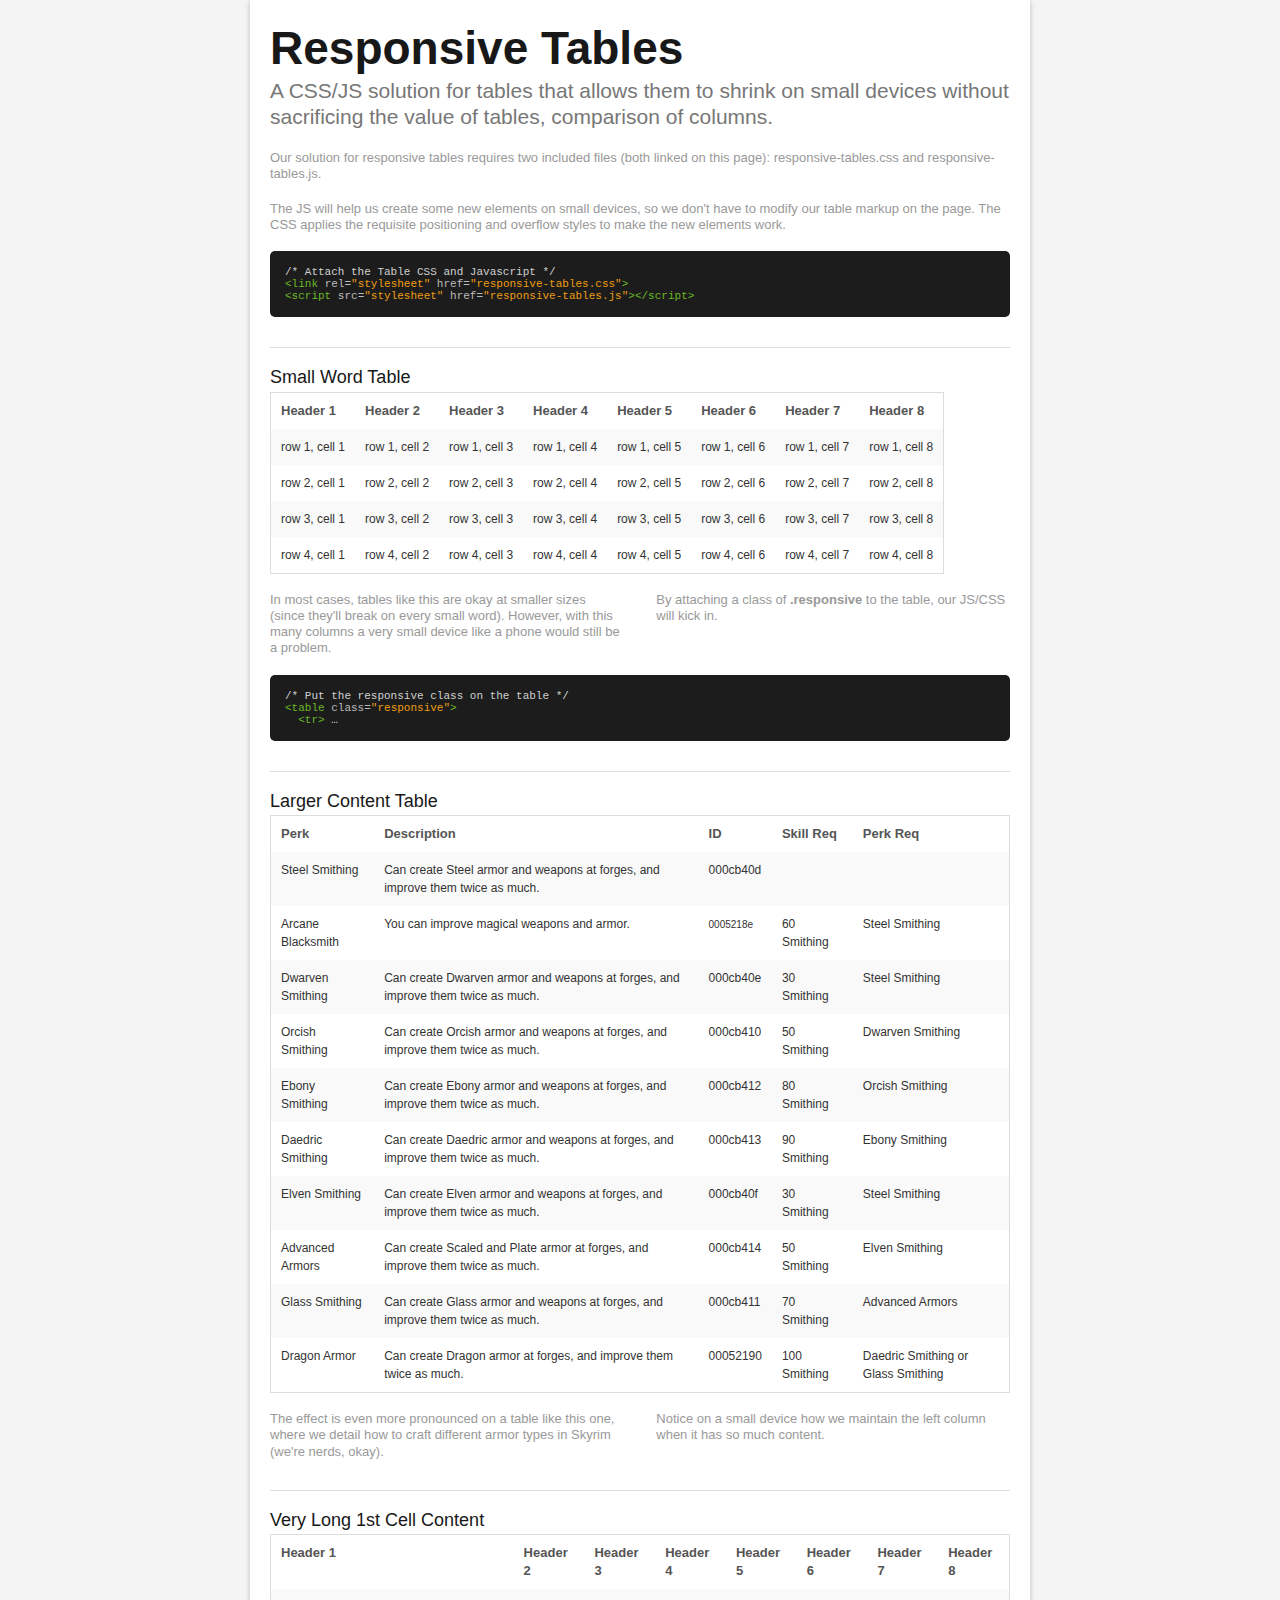
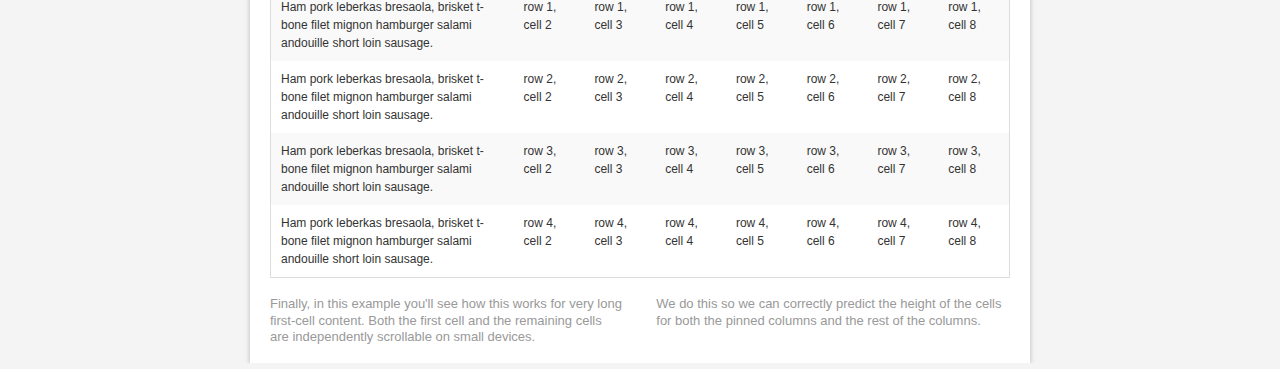
<file: admin/bower_components/responsive-tables/index.html>
<!DOCTYPE html>

<!-- paulirish.com/2008/conditional-stylesheets-vs-css-hacks-answer-neither/ -->
<!--[if lt IE 7]> <html class="no-js lt-ie9 lt-ie8 lt-ie7" lang="en"> <![endif]-->
<!--[if IE 7]>    <html class="no-js lt-ie9 lt-ie8" lang="en"> <![endif]-->
<!--[if IE 8]>    <html class="no-js lt-ie9" lang="en"> <![endif]-->
<!--[if gt IE 8]><!--> <html lang="en"> <!--<![endif]-->
<head>
  <meta charset="utf-8" />
  
  <!-- Set the viewport width to device width for mobile -->
  <meta name="viewport" content="width=device-width" />
  
  <title>Responsive Tables by ZURB</title>
  
  <!-- Included CSS Files -->
  <!-- Combine and Compress These CSS Files -->
  <link rel="stylesheet" href="stylesheets/globals.css">
  <link rel="stylesheet" href="stylesheets/typography.css">
  <link rel="stylesheet" href="stylesheets/grid.css">
  <link rel="stylesheet" href="stylesheets/ui.css">
  <link rel="stylesheet" href="stylesheets/forms.css">
  <link rel="stylesheet" href="stylesheets/orbit.css">
  <link rel="stylesheet" href="stylesheets/reveal.css">
  <link rel="stylesheet" href="stylesheets/mobile.css">
  <!-- End Combine and Compress These CSS Files -->
  <link rel="stylesheet" href="stylesheets/app.css">
	<link rel="stylesheet" href="responsive-tables.css">
	<script src="javascripts/jquery.min.js"></script>
	<script src="responsive-tables.js"></script>
	
  <!--[if lt IE 9]>
  <link rel="stylesheet" href="stylesheets/ie.css">
  <![endif]-->
  
  
  <!-- IE Fix for HTML5 Tags -->
  <!--[if lt IE 9]>
  <script src="http://html5shiv.googlecode.com/svn/trunk/html5.js"></script>
  <![endif]-->
</head>

<body>
	<!-- container -->
	<div class="container">

		<div class="row">
			<div class="twelve columns">
				<h1>Responsive Tables</h1>
				<h4 class="subhead">A CSS/JS solution for tables that allows them to shrink on small devices without sacrificing the value of tables, comparison of columns.</h4>
				
		    <p>Our solution for responsive tables requires two included files (both linked on this page): responsive-tables.css and responsive-tables.js.</p>
		    <p>The JS will help us create some new elements on small devices, so we don't have to modify our table markup on the page. The CSS applies the requisite positioning and overflow styles to make the new elements work.</p>
				    <pre>
/* Attach the Table CSS and Javascript */
<span style="color: #6ab825; font-weight: normal">&lt;link</span> <span style="color: #bbbbbb">rel=</span><span style="color: #ed9d13">"stylesheet"</span> <span style="color: #bbbbbb">href=</span><span style="color: #ed9d13">"responsive-tables.css"</span><span style="color: #6ab825; font-weight: normal">&gt;</span>
<span style="color: #6ab825; font-weight: normal">&lt;script</span> <span style="color: #bbbbbb">src=</span><span style="color: #ed9d13">"stylesheet"</span> <span style="color: #bbbbbb">href=</span><span style="color: #ed9d13">"responsive-tables.js"</span><span style="color: #6ab825; font-weight: normal">&gt;</span><span style="color: #6ab825; font-weight: normal">&lt;/script&gt;</span></pre>
				
				<hr />
				
    		<h5>Small Word Table</h5>
				<table class="responsive">
    				
					<tr>
						<th>Header 1</th>
						<th>Header 2</th>
						<th>Header 3</th>
						<th>Header 4</th>
						<th>Header 5</th>
						<th>Header 6</th>
						<th>Header 7</th>
						<th>Header 8</th>
					</tr>
					<tr>
						<td>row 1, cell 1</td>
						<td>row 1, cell 2</td>
						<td>row 1, cell 3</td>
						<td>row 1, cell 4</td>
						<td>row 1, cell 5</td>
						<td>row 1, cell 6</td>
						<td>row 1, cell 7</td>
						<td>row 1, cell 8</td>
					</tr>
					<tr>
						<td>row 2, cell 1</td>
						<td>row 2, cell 2</td>
						<td>row 2, cell 3</td>
						<td>row 2, cell 4</td>
						<td>row 2, cell 5</td>
						<td>row 2, cell 6</td>
						<td>row 2, cell 7</td>
						<td>row 2, cell 8</td>
					</tr>
					<tr>
						<td>row 3, cell 1</td>
						<td>row 3, cell 2</td>
						<td>row 3, cell 3</td>
						<td>row 3, cell 4</td>
						<td>row 3, cell 5</td>
						<td>row 3, cell 6</td>
						<td>row 3, cell 7</td>
						<td>row 3, cell 8</td>
					</tr>
					<tr>
						<td>row 4, cell 1</td>
						<td>row 4, cell 2</td>
						<td>row 4, cell 3</td>
						<td>row 4, cell 4</td>
						<td>row 4, cell 5</td>
						<td>row 4, cell 6</td>
						<td>row 4, cell 7</td>
						<td>row 4, cell 8</td>
					</tr>
    					
        </table>
        
        <div class="row">
    		  <div class="six columns">
    		    <p>In most cases, tables like this are okay at smaller sizes (since they'll break on every small word). However, with this many columns a very small device like a phone would still be a problem.</p>
    		  </div>
    		  <div class="six columns">
    		    <p>By attaching a class of <strong>.responsive</strong> to the table, our JS/CSS will kick in.</p>
    		  </div>
    		</div>
    		
    		<pre>
/* Put the responsive class on the table */
<span style="color: #6ab825; font-weight: normal">&lt;table</span> <span style="color: #bbbbbb">class=</span><span style="color: #ed9d13">"responsive"</span><span style="color: #6ab825; font-weight: normal">&gt;</span>
  <span style="color: #6ab825; font-weight: normal">&lt;tr&gt;</span> …
</pre>
  
    		
    		<hr />

        
    		<h5>Larger Content Table</h5>
        <table class="responsive">
  				<tbody>
  				  <tr>
      				<th>Perk</th>
      				<th>Description</th>
      				<th>ID</th>
      				<th>Skill Req</th>
      				<th>Perk Req</th>
    				</tr>
    				<tr>
      				<td>Steel Smithing</td>
      				<td>Can create Steel armor and weapons at forges, and improve them twice as much.</td>
      				<td>000cb40d</td>
      				<td></td>
      				<td></td>
    				</tr>
    				<tr>
      				<td>Arcane Blacksmith</td>
      				<td>You can improve magical weapons and armor.</td>
      				<td><span style="font-size: x-small" class="idref">0005218e</span></td>
      				<td>60 Smithing</td>
      				<td>Steel Smithing</td>
    				</tr>
    				<tr>
      				<td>Dwarven Smithing</td>
      				<td>Can create Dwarven armor and weapons at forges, and improve them twice as much.</td>
      				<td>000cb40e</td>
      				<td>30 Smithing</td>
      				<td>Steel Smithing</td>
    				</tr>
    				<tr>
      				<td>Orcish Smithing</td>
      				<td>Can create Orcish armor and weapons at forges, and improve them twice as much.</td>
      				<td>000cb410</td>
      				<td>50 Smithing</td>
      				<td>Dwarven Smithing</td>
    				</tr>
    				<tr>
      				<td>Ebony Smithing</td>
      				<td>Can create Ebony armor and weapons at forges</a>, and improve them twice as much.</td>
      				<td>000cb412</td>
      				<td>80 Smithing</td>
      				<td>Orcish Smithing</td>
    				</tr>
    				<tr>
      				<td>Daedric Smithing</td>
      				<td>Can create Daedric armor and weapons at forges, and improve them twice as much.</td>
      				<td>000cb413</span></td>
      				<td>90 Smithing</td>
      				<td>Ebony Smithing</td>
    				</tr>
    				<tr>
      				<td>Elven Smithing</td>
      				<td>Can create Elven armor and weapons at forges, and improve them twice as much.</td>
      				<td>000cb40f</td>
      				<td>30 Smithing</td>
      				<td>Steel Smithing</td>
    				</tr>
    				<tr>
      				<td>Advanced Armors</td>
      				<td>Can create Scaled and Plate armor at forges, and improve them twice as much.
      				<td>000cb414</td>
      				<td>50 Smithing</td>
      				<td>Elven Smithing</td>
    				</tr>
    				<tr>
      				<td>Glass Smithing</td>
      				<td>Can create Glass armor and weapons at forges, and improve them twice as much.</td>
      				<td>000cb411</td>
      				<td>70 Smithing</td>
      				<td>Advanced Armors</td>
    				</tr>
    				<tr>
      				<td>Dragon Armor</td>
      				<td>Can create Dragon armor at forges, and improve them twice as much.</td>
      				<td>00052190</td>
      				<td>100 Smithing</td>
      				<td>Daedric Smithing or Glass Smithing</td>
    				</tr>
				  </tbody>
				</table>
				
    		<div class="row">
    		  <div class="six columns">
    		    <p>The effect is even more pronounced on a table like this one, where we detail how to craft different armor types in Skyrim (we're nerds, okay).</p>
    		  </div>
    		  <div class="six columns">
    		    <p>Notice on a small device how we maintain the left column when it has so much content.</p>
    		  </div>
    		</div>
    		
    		<hr />
    		
    		<h5>Very Long 1st Cell Content</h5>
				
				<table class="responsive">
				
					<tr>
						<th>Header 1</th>
						<th>Header 2</th>
						<th>Header 3</th>
						<th>Header 4</th>
						<th>Header 5</th>
						<th>Header 6</th>
						<th>Header 7</th>
						<th>Header 8</th>
					</tr>
					<tr>
						<td>Ham pork leberkas bresaola, brisket t-bone filet mignon hamburger salami andouille short loin sausage.</td>
						<td>row 1, cell 2</td>
						<td>row 1, cell 3</td>
						<td>row 1, cell 4</td>
						<td>row 1, cell 5</td>
						<td>row 1, cell 6</td>
						<td>row 1, cell 7</td>
						<td>row 1, cell 8</td>
					</tr>
					<tr>
						<td>Ham pork leberkas bresaola, brisket t-bone filet mignon hamburger salami andouille short loin sausage.</td>
						<td>row 2, cell 2</td>
						<td>row 2, cell 3</td>
						<td>row 2, cell 4</td>
						<td>row 2, cell 5</td>
						<td>row 2, cell 6</td>
						<td>row 2, cell 7</td>
						<td>row 2, cell 8</td>
					</tr>
					<tr>
						<td>Ham pork leberkas bresaola, brisket t-bone filet mignon hamburger salami andouille short loin sausage.</td>
						<td>row 3, cell 2</td>
						<td>row 3, cell 3</td>
						<td>row 3, cell 4</td>
						<td>row 3, cell 5</td>
						<td>row 3, cell 6</td>
						<td>row 3, cell 7</td>
						<td>row 3, cell 8</td>
					</tr>
					<tr>
						<td>Ham pork leberkas bresaola, brisket t-bone filet mignon hamburger salami andouille short loin sausage.</td>
						<td>row 4, cell 2</td>
						<td>row 4, cell 3</td>
						<td>row 4, cell 4</td>
						<td>row 4, cell 5</td>
						<td>row 4, cell 6</td>
						<td>row 4, cell 7</td>
						<td>row 4, cell 8</td>
					</tr>
					
				</table>
    		<div class="row">
    		  <div class="six columns">
    		    <p>Finally, in this example you'll see how this works for very long first-cell content. Both the first cell and the remaining cells are independently scrollable on small devices.</p>
    		  </div>
    		  <div class="six columns">
    		    <p>We do this so we can correctly predict the height of the cells for both the pinned columns and the rest of the columns.</p>
    		  </div>
			</div>
		</div>



	</div>


</body>
</html>
</file>
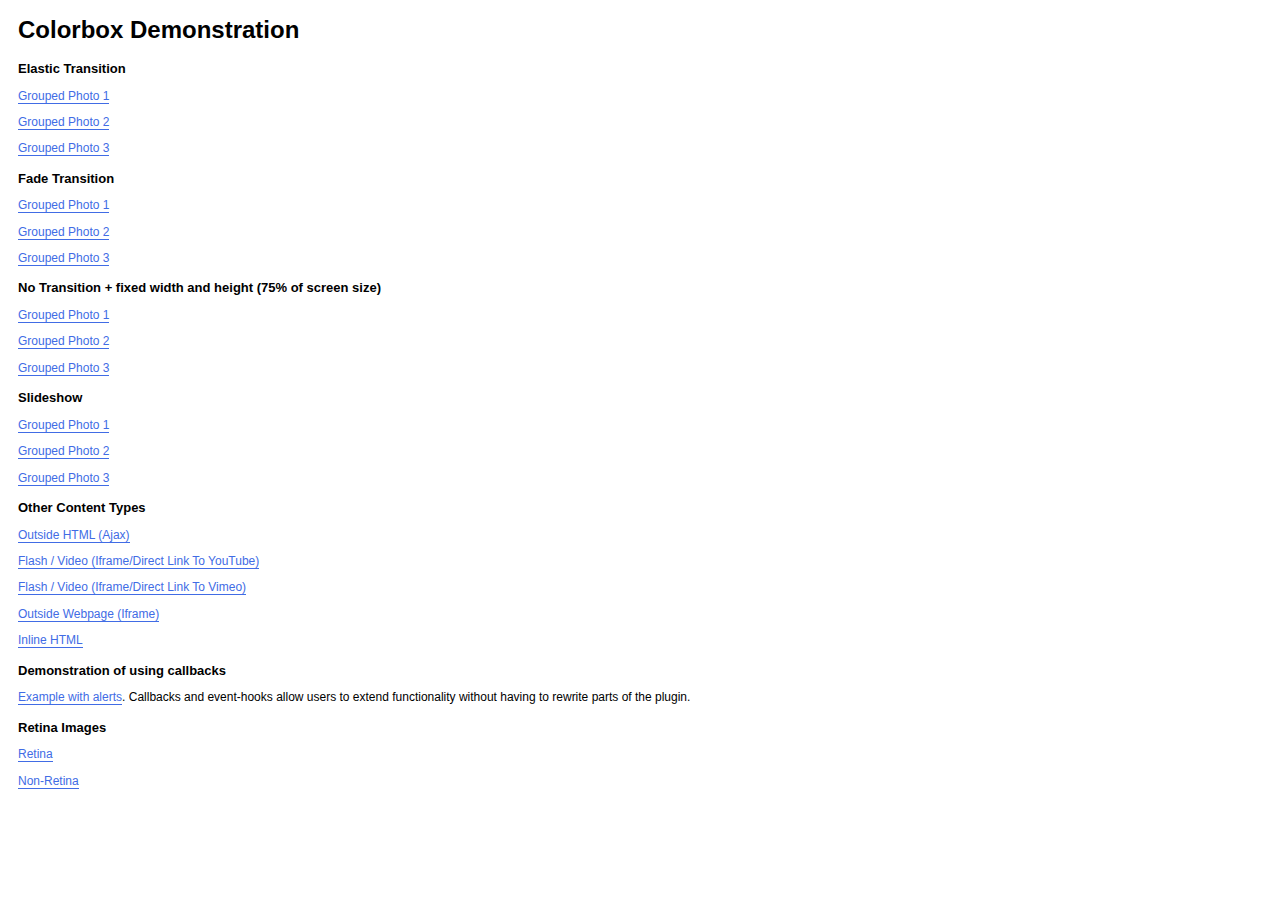
<file: admin/bower_components/colorbox/example1/index.html>
<!DOCTYPE html>
<html>
	<head>
		<meta charset='utf-8'/>
		<title>Colorbox Examples</title>
		<style>
			body{font:12px/1.2 Verdana, sans-serif; padding:0 10px;}
			a:link, a:visited{text-decoration:none; color:#416CE5; border-bottom:1px solid #416CE5;}
			h2{font-size:13px; margin:15px 0 0 0;}
		</style>
		<link rel="stylesheet" href="colorbox.css" />
		<script src="https://ajax.googleapis.com/ajax/libs/jquery/1.10.2/jquery.min.js"></script>
		<script src="../jquery.colorbox.js"></script>
		<script>
			$(document).ready(function(){
				//Examples of how to assign the Colorbox event to elements
				$(".group1").colorbox({rel:'group1'});
				$(".group2").colorbox({rel:'group2', transition:"fade"});
				$(".group3").colorbox({rel:'group3', transition:"none", width:"75%", height:"75%"});
				$(".group4").colorbox({rel:'group4', slideshow:true});
				$(".ajax").colorbox();
				$(".youtube").colorbox({iframe:true, innerWidth:640, innerHeight:390});
				$(".vimeo").colorbox({iframe:true, innerWidth:500, innerHeight:409});
				$(".iframe").colorbox({iframe:true, width:"80%", height:"80%"});
				$(".inline").colorbox({inline:true, width:"50%"});
				$(".callbacks").colorbox({
					onOpen:function(){ alert('onOpen: colorbox is about to open'); },
					onLoad:function(){ alert('onLoad: colorbox has started to load the targeted content'); },
					onComplete:function(){ alert('onComplete: colorbox has displayed the loaded content'); },
					onCleanup:function(){ alert('onCleanup: colorbox has begun the close process'); },
					onClosed:function(){ alert('onClosed: colorbox has completely closed'); }
				});

				$('.non-retina').colorbox({rel:'group5', transition:'none'})
				$('.retina').colorbox({rel:'group5', transition:'none', retinaImage:true, retinaUrl:true});
				
				//Example of preserving a JavaScript event for inline calls.
				$("#click").click(function(){ 
					$('#click').css({"background-color":"#f00", "color":"#fff", "cursor":"inherit"}).text("Open this window again and this message will still be here.");
					return false;
				});
			});
		</script>
	</head>
	<body>
		<h1>Colorbox Demonstration</h1>
		<h2>Elastic Transition</h2>
		<p><a class="group1" href="../content/ohoopee1.jpg" title="Me and my grandfather on the Ohoopee.">Grouped Photo 1</a></p>
		<p><a class="group1" href="../content/ohoopee2.jpg" title="On the Ohoopee as a child">Grouped Photo 2</a></p>
		<p><a class="group1" href="../content/ohoopee3.jpg" title="On the Ohoopee as an adult">Grouped Photo 3</a></p>
		
		<h2>Fade Transition</h2>
		<p><a class="group2" href="../content/ohoopee1.jpg" title="Me and my grandfather on the Ohoopee">Grouped Photo 1</a></p>
		<p><a class="group2" href="../content/ohoopee2.jpg" title="On the Ohoopee as a child">Grouped Photo 2</a></p>
		<p><a class="group2" href="../content/ohoopee3.jpg" title="On the Ohoopee as an adult">Grouped Photo 3</a></p>
		
		<h2>No Transition + fixed width and height (75% of screen size)</h2>
		<p><a class="group3" href="../content/ohoopee1.jpg" title="Me and my grandfather on the Ohoopee.">Grouped Photo 1</a></p>
		<p><a class="group3" href="../content/ohoopee2.jpg" title="On the Ohoopee as a child">Grouped Photo 2</a></p>
		<p><a class="group3" href="../content/ohoopee3.jpg" title="On the Ohoopee as an adult">Grouped Photo 3</a></p>
		
		<h2>Slideshow</h2>
		<p><a class="group4"  href="../content/ohoopee1.jpg" title="Me and my grandfather on the Ohoopee.">Grouped Photo 1</a></p>
		<p><a class="group4"  href="../content/ohoopee2.jpg" title="On the Ohoopee as a child">Grouped Photo 2</a></p>
		<p><a class="group4"  href="../content/ohoopee3.jpg" title="On the Ohoopee as an adult">Grouped Photo 3</a></p>
		
		<h2>Other Content Types</h2>
		<p><a class='ajax' href="../content/ajax.html" title="Homer Defined">Outside HTML (Ajax)</a></p>
		<p><a class='youtube' href="http://www.youtube.com/embed/VOJyrQa_WR4?rel=0&amp;wmode=transparent">Flash / Video (Iframe/Direct Link To YouTube)</a></p>
		<p><a class='vimeo' href="http://player.vimeo.com/video/2285902" title="R&ouml;yksopp: Remind Me">Flash / Video (Iframe/Direct Link To Vimeo)</a></p>
		<p><a class='iframe' href="http://wikipedia.com">Outside Webpage (Iframe)</a></p>
		<p><a class='inline' href="#inline_content">Inline HTML</a></p>
		
		<h2>Demonstration of using callbacks</h2>
		<p><a class='callbacks' href="../content/marylou.jpg" title="Marylou on Cumberland Island">Example with alerts</a>. Callbacks and event-hooks allow users to extend functionality without having to rewrite parts of the plugin.</p>
		

		<h2>Retina Images</h2>
		<p><a class="retina" href="../content/daisy.jpg" title="Retina">Retina</a></p>
		<p><a class="non-retina" href="../content/daisy.jpg" title="Non-Retina">Non-Retina</a></p>

		<!-- This contains the hidden content for inline calls -->
		<div style='display:none'>
			<div id='inline_content' style='padding:10px; background:#fff;'>
			<p><strong>This content comes from a hidden element on this page.</strong></p>
			<p>The inline option preserves bound JavaScript events and changes, and it puts the content back where it came from when it is closed.</p>
			<p><a id="click" href="#" style='padding:5px; background:#ccc;'>Click me, it will be preserved!</a></p>
			
			<p><strong>If you try to open a new Colorbox while it is already open, it will update itself with the new content.</strong></p>
			<p>Updating Content Example:<br />
			<a class="ajax" href="../content/ajax.html">Click here to load new content</a></p>
			</div>
		</div>
	</body>
</html>
</file>
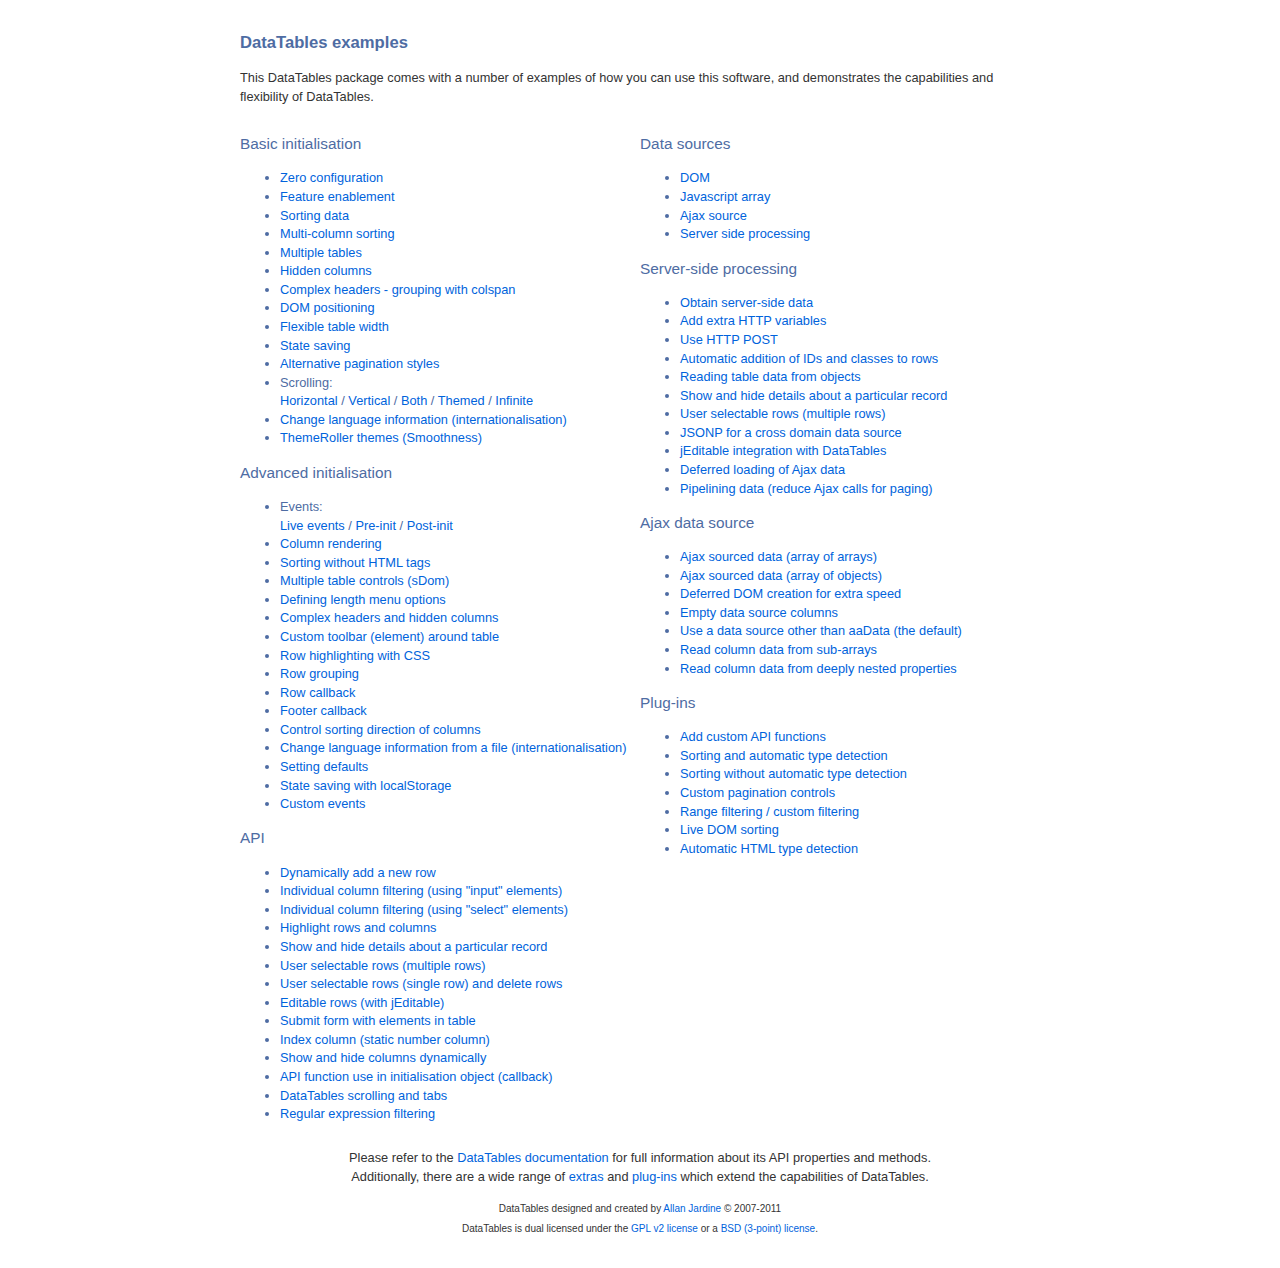
<file: admin/bower_components/datatables/examples/index.html>
<!DOCTYPE HTML PUBLIC "-//W3C//DTD HTML 4.01//EN" "http://www.w3.org/TR/html4/strict.dtd">
<html>
	<head>
		<meta http-equiv="content-type" content="text/html; charset=utf-8" />
		<link rel="shortcut icon" type="image/ico" href="http://www.datatables.net/favicon.ico" />
		
		<title>DataTables example</title>
		<style type="text/css" title="currentStyle">
			@import "../media/css/demo_page.css";
			@import "../media/css/demo_table.css";
		</style>
	</head>
	<body id="dt_example">
		<div id="container">
			<div class="full_width big">
				DataTables examples
			</div>
			
			<p>This DataTables package comes with a number of examples of how you can use this software, and demonstrates the capabilities and flexibility of DataTables.</p>
			
			<div class="demo_links">
				<h2>Basic initialisation</h2>
				<ul>
					<li><a href="basic_init/zero_config.html">Zero configuration</a></li>
					<li><a href="basic_init/filter_only.html">Feature enablement</a></li>
					<li><a href="basic_init/table_sorting.html">Sorting data</a></li>
					<li><a href="basic_init/multi_col_sort.html">Multi-column sorting</a></li>
					<li><a href="basic_init/multiple_tables.html">Multiple tables</a></li>
					<li><a href="basic_init/hidden_columns.html">Hidden columns</a></li>
					<li><a href="basic_init/complex_header.html">Complex headers - grouping with colspan</a></li>
					<li><a href="basic_init/dom.html">DOM positioning</a></li>
					<li><a href="basic_init/flexible_width.html">Flexible table width</a></li>
					<li><a href="basic_init/state_save.html">State saving</a></li>
					<li><a href="basic_init/alt_pagination.html">Alternative pagination styles</a></li>
					<li>Scrolling: <br>
						<a href="basic_init/scroll_x.html">Horizontal</a> / 
						<a href="basic_init/scroll_y.html">Vertical</a> / 
						<a href="basic_init/scroll_xy.html">Both</a> / 
						<a href="basic_init/scroll_y_theme.html">Themed</a> / 
						<a href="basic_init/scroll_y_infinite.html">Infinite</a>
					</li>
					<li><a href="basic_init/language.html">Change language information (internationalisation)</a></li>
					<li><a href="basic_init/themes.html">ThemeRoller themes (Smoothness)</a></li>
				</ul>
				
				<h2>Advanced initialisation</h2>
				<ul>
					<li>Events: <br>
						<a href="advanced_init/events_live.html">Live events</a> / 
						<a href="advanced_init/events_pre_init.html">Pre-init</a> / 
						<a href="advanced_init/events_post_init.html">Post-init</a>
					</li>
					<li><a href="advanced_init/column_render.html">Column rendering</a></li>
					<li><a href="advanced_init/html_sort.html">Sorting without HTML tags</a></li>
					<li><a href="advanced_init/dom_multiple_elements.html">Multiple table controls (sDom)</a></li>
					<li><a href="advanced_init/length_menu.html">Defining length menu options</a></li>
					<li><a href="advanced_init/complex_header.html">Complex headers and hidden columns</a></li>
					<li><a href="advanced_init/dom_toolbar.html">Custom toolbar (element) around table</a></li>
					<li><a href="advanced_init/highlight.html">Row highlighting with CSS</a></li>
					<li><a href="advanced_init/row_grouping.html">Row grouping</a></li>
					<li><a href="advanced_init/row_callback.html">Row callback</a></li>
					<li><a href="advanced_init/footer_callback.html">Footer callback</a></li>
					<li><a href="advanced_init/sorting_control.html">Control sorting direction of columns</a></li>
					<li><a href="advanced_init/language_file.html">Change language information from a file (internationalisation)</a></li>
					<li><a href="advanced_init/defaults.html">Setting defaults</a></li>
					<li><a href="advanced_init/localstorage.html">State saving with localStorage</a></li>
					<li><a href="advanced_init/dt_events.html">Custom events</a></li>
				</ul>
				
				<h2>API</h2>
				<ul>
					<li><a href="api/add_row.html">Dynamically add a new row</a></li>
					<li><a href="api/multi_filter.html">Individual column filtering (using "input" elements)</a></li>
					<li><a href="api/multi_filter_select.html">Individual column filtering (using "select" elements)</a></li>
					<li><a href="api/highlight.html">Highlight rows and columns</a></li>
					<li><a href="api/row_details.html">Show and hide details about a particular record</a></li>
					<li><a href="api/select_row.html">User selectable rows (multiple rows)</a></li>
					<li><a href="api/select_single_row.html">User selectable rows (single row) and delete rows</a></li>
					<li><a href="api/editable.html">Editable rows (with jEditable)</a></li>
					<li><a href="api/form.html">Submit form with elements in table</a></li>
					<li><a href="api/counter_column.html">Index column (static number column)</a></li>
					<li><a href="api/show_hide.html">Show and hide columns dynamically</a></li>
					<li><a href="api/api_in_init.html">API function use in initialisation object (callback)</a></li>
					<li><a href="api/tabs_and_scrolling.html">DataTables scrolling and tabs</a></li>
					<li><a href="api/regex.html">Regular expression filtering</a></li>
				</ul>
			</div>
			
			<div class="demo_links">
				<h2>Data sources</h2>
				<ul>
					<li><a href="data_sources/dom.html">DOM</a></li>
					<li><a href="data_sources/js_array.html">Javascript array</a></li>
					<li><a href="data_sources/ajax.html">Ajax source</a></li>
					<li><a href="data_sources/server_side.html">Server side processing</a></li>
				</ul>
				
				<h2>Server-side processing</h2>
				<ul>
					<li><a href="server_side/server_side.html">Obtain server-side data</a></li>
					<li><a href="server_side/custom_vars.html">Add extra HTTP variables</a></li>
					<li><a href="server_side/post.html">Use HTTP POST</a></li>
					<li><a href="server_side/ids.html">Automatic addition of IDs and classes to rows</a></li>
					<li><a href="server_side/object_data.html">Reading table data from objects</a></li>
					<li><a href="server_side/row_details.html">Show and hide details about a particular record</a></li>
					<li><a href="server_side/select_rows.html">User selectable rows (multiple rows)</a></li>
					<li><a href="server_side/jsonp.html">JSONP for a cross domain data source</a></li>
					<li><a href="server_side/editable.html">jEditable integration with DataTables</a></li>
					<li><a href="server_side/defer_loading.html">Deferred loading of Ajax data</a></li>
					<li><a href="server_side/pipeline.html">Pipelining data (reduce Ajax calls for paging)</a></li>
				</ul>
				
				<h2>Ajax data source</h2>
				<ul>
					<li><a href="ajax/ajax.html">Ajax sourced data (array of arrays)</a></li>
					<li><a href="ajax/objects.html">Ajax sourced data (array of objects)</a></li>
					<li><a href="ajax/defer_render.html">Deferred DOM creation for extra speed</a></li>
					<li><a href="ajax/null_data_source.html">Empty data source columns</a></li>
					<li><a href="ajax/custom_data_property.html">Use a data source other than aaData (the default)</a></li>
					<li><a href="ajax/objects_subarrays.html">Read column data from sub-arrays</a></li>
					<li><a href="ajax/deep.html">Read column data from deeply nested properties</a></li>
				</ul>
				
				<h2>Plug-ins</h2>
				<ul>
					<li><a href="plug-ins/plugin_api.html">Add custom API functions</a></li>
					<li><a href="plug-ins/sorting_plugin.html">Sorting and automatic type detection</a></li>
					<li><a href="plug-ins/sorting_sType.html">Sorting without automatic type detection</a></li>
					<li><a href="plug-ins/paging_plugin.html">Custom pagination controls</a></li>
					<li><a href="plug-ins/range_filtering.html">Range filtering / custom filtering</a></li>
					<li><a href="plug-ins/dom_sort.html">Live DOM sorting</a></li>
					<li><a href="plug-ins/html_sort.html">Automatic HTML type detection</a></li>
				</ul>
			</div>
			
			
			<div id="footer" class="clear" style="text-align:center;">
				<p>
					Please refer to the <a href="http://www.datatables.net/usage">DataTables documentation</a> for full information about its API properties and methods.<br>
					Additionally, there are a wide range of <a href="http://www.datatables.net/extras">extras</a> and <a href="http://www.datatables.net/plug-ins">plug-ins</a> which extend the capabilities of DataTables.
				</p>
				
				<span style="font-size:10px;">
					DataTables designed and created by <a href="http://www.sprymedia.co.uk">Allan Jardine</a> &copy; 2007-2011<br>
					DataTables is dual licensed under the <a href="http://www.datatables.net/license_gpl2">GPL v2 license</a> or a <a href="http://www.datatables.net/license_bsd">BSD (3-point) license</a>.
				</span>
			</div>
		</div>
	</body>
</html>
</file>
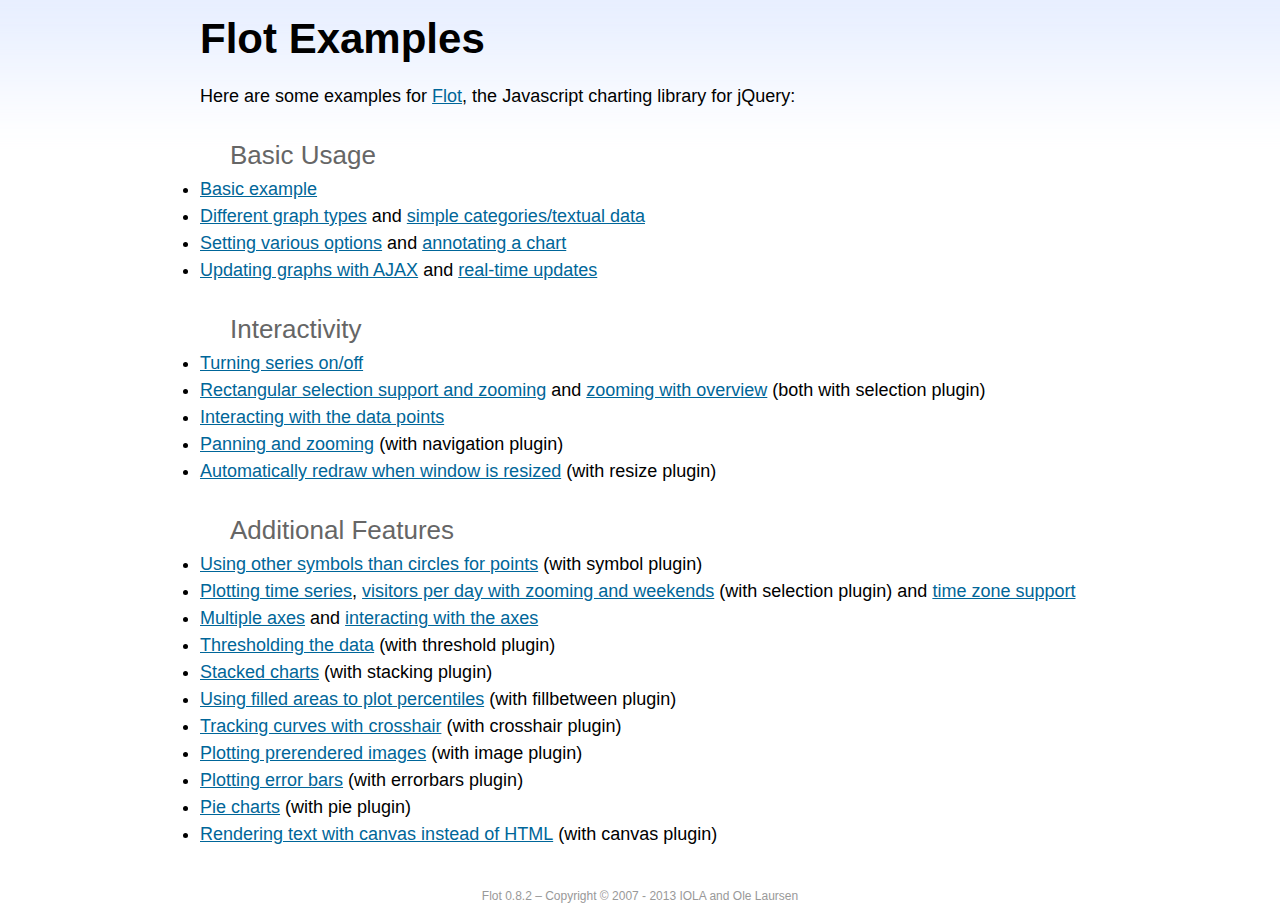
<file: admin/bower_components/flot/examples/index.html>
<!DOCTYPE html PUBLIC "-//W3C//DTD HTML 4.01//EN" "http://www.w3.org/TR/html4/strict.dtd">
<html>
<head>
	<meta http-equiv="Content-Type" content="text/html; charset=utf-8">
	<title>Flot Examples</title>
	<link href="examples.css" rel="stylesheet" type="text/css">
	<style>

	h3 {
		margin-top: 30px;
		margin-bottom: 5px;
	}

	</style>
	<script language="javascript" type="text/javascript" src="../jquery.js"></script>
	<script language="javascript" type="text/javascript" src="../jquery.flot.js"></script>
	<script type="text/javascript">

	$(function() {

		// Add the Flot version string to the footer

		$("#footer").prepend("Flot " + $.plot.version + " &ndash; ");
	});

	</script>
</head>
<body>

	<div id="header">
		<h2>Flot Examples</h2>
	</div>

	<div id="content">

		<p>Here are some examples for <a href="http://www.flotcharts.org">Flot</a>, the Javascript charting library for jQuery:</p>

		<h3>Basic Usage</h3>

		<ul>
			<li><a href="basic-usage/index.html">Basic example</a></li>
			<li><a href="series-types/index.html">Different graph types</a> and <a href="categories/index.html">simple categories/textual data</a></li>
			<li><a href="basic-options/index.html">Setting various options</a> and <a href="annotating/index.html">annotating a chart</a></li>
			<li><a href="ajax/index.html">Updating graphs with AJAX</a> and <a href="realtime/index.html">real-time updates</a></li>
		</ul>

		<h3>Interactivity</h3>

		<ul>
			<li><a href="series-toggle/index.html">Turning series on/off</a></li>
			<li><a href="selection/index.html">Rectangular selection support and zooming</a> and <a href="zooming/index.html">zooming with overview</a> (both with selection plugin)</li>
			<li><a href="interacting/index.html">Interacting with the data points</a></li>
			<li><a href="navigate/index.html">Panning and zooming</a> (with navigation plugin)</li>
			<li><a href="resize/index.html">Automatically redraw when window is resized</a> (with resize plugin)</li>
		</ul>

		<h3>Additional Features</h3>

		<ul>
			<li><a href="symbols/index.html">Using other symbols than circles for points</a> (with symbol plugin)</li>
			<li><a href="axes-time/index.html">Plotting time series</a>, <a href="visitors/index.html">visitors per day with zooming and weekends</a> (with selection plugin) and <a href="axes-time-zones/index.html">time zone support</a></li>
			<li><a href="axes-multiple/index.html">Multiple axes</a> and <a href="axes-interacting/index.html">interacting with the axes</a></li>
			<li><a href="threshold/index.html">Thresholding the data</a> (with threshold plugin)</li>
			<li><a href="stacking/index.html">Stacked charts</a> (with stacking plugin)</li>
			<li><a href="percentiles/index.html">Using filled areas to plot percentiles</a> (with fillbetween plugin)</li>
			<li><a href="tracking/index.html">Tracking curves with crosshair</a> (with crosshair plugin)</li>
			<li><a href="image/index.html">Plotting prerendered images</a> (with image plugin)</li>
			<li><a href="series-errorbars/index.html">Plotting error bars</a> (with errorbars plugin)</li>
			<li><a href="series-pie/index.html">Pie charts</a> (with pie plugin)</li>
			<li><a href="canvas/index.html">Rendering text with canvas instead of HTML</a> (with canvas plugin)</li>
		</ul>

	</div>

	<div id="footer">
		Copyright &copy; 2007 - 2013 IOLA and Ole Laursen
	</div>

</body>
</html>
</file>
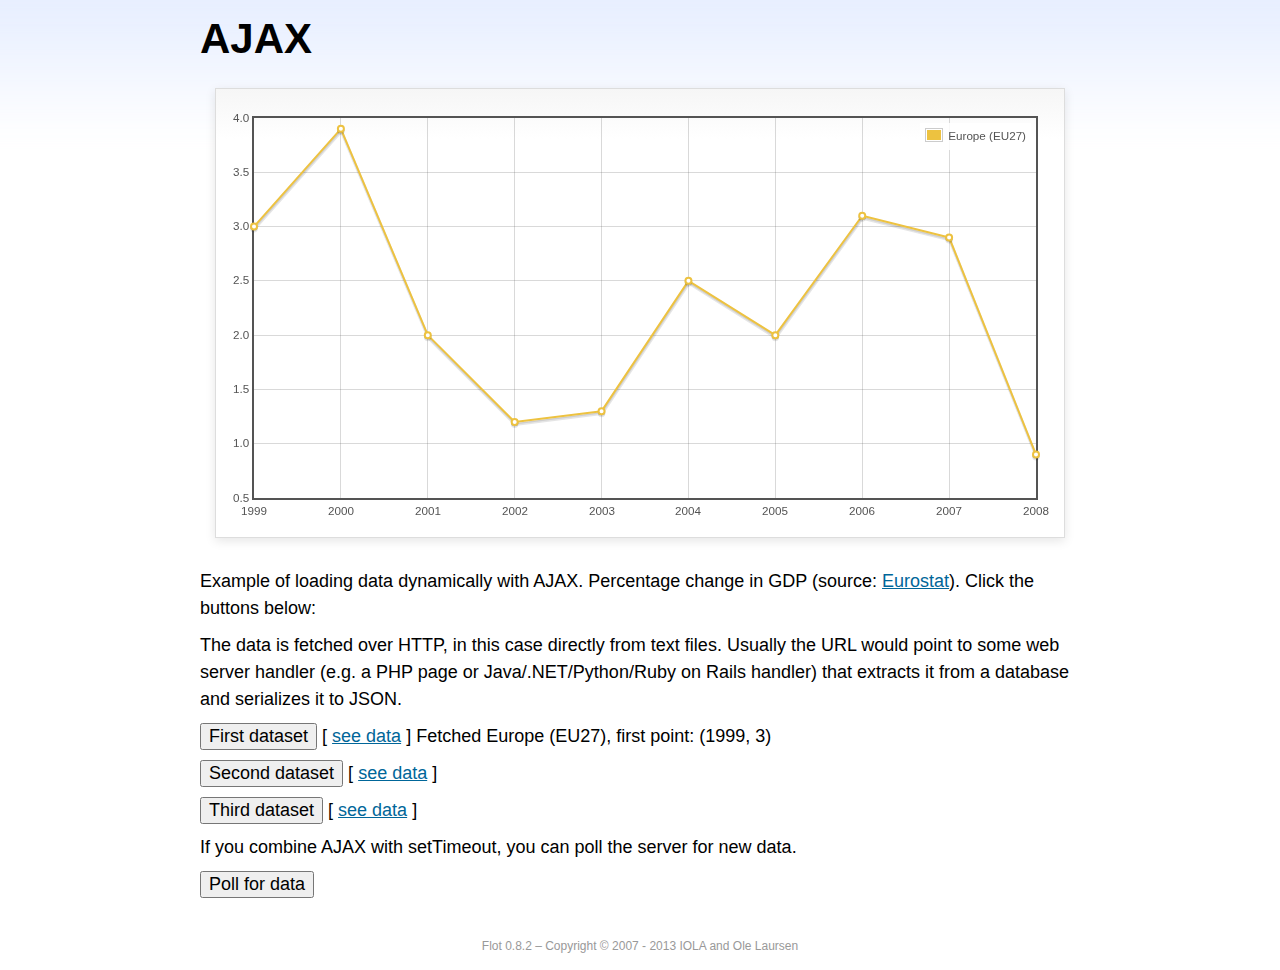
<file: admin/bower_components/flot/examples/ajax/index.html>
<!DOCTYPE html PUBLIC "-//W3C//DTD HTML 4.01//EN" "http://www.w3.org/TR/html4/strict.dtd">
<html>
<head>
	<meta http-equiv="Content-Type" content="text/html; charset=utf-8">
	<title>Flot Examples: AJAX</title>
	<link href="../examples.css" rel="stylesheet" type="text/css">
	<!--[if lte IE 8]><script language="javascript" type="text/javascript" src="../../excanvas.min.js"></script><![endif]-->
	<script language="javascript" type="text/javascript" src="../../jquery.js"></script>
	<script language="javascript" type="text/javascript" src="../../jquery.flot.js"></script>
	<script type="text/javascript">

	$(function() {

		var options = {
			lines: {
				show: true
			},
			points: {
				show: true
			},
			xaxis: {
				tickDecimals: 0,
				tickSize: 1
			}
		};

		var data = [];

		$.plot("#placeholder", data, options);

		// Fetch one series, adding to what we already have

		var alreadyFetched = {};

		$("button.fetchSeries").click(function () {

			var button = $(this);

			// Find the URL in the link right next to us, then fetch the data

			var dataurl = button.siblings("a").attr("href");

			function onDataReceived(series) {

				// Extract the first coordinate pair; jQuery has parsed it, so
				// the data is now just an ordinary JavaScript object

				var firstcoordinate = "(" + series.data[0][0] + ", " + series.data[0][1] + ")";
				button.siblings("span").text("Fetched " + series.label + ", first point: " + firstcoordinate);

				// Push the new data onto our existing data array

				if (!alreadyFetched[series.label]) {
					alreadyFetched[series.label] = true;
					data.push(series);
				}

				$.plot("#placeholder", data, options);
			}

			$.ajax({
				url: dataurl,
				type: "GET",
				dataType: "json",
				success: onDataReceived
			});
		});

		// Initiate a recurring data update

		$("button.dataUpdate").click(function () {

			data = [];
			alreadyFetched = {};

			$.plot("#placeholder", data, options);

			var iteration = 0;

			function fetchData() {

				++iteration;

				function onDataReceived(series) {

					// Load all the data in one pass; if we only got partial
					// data we could merge it with what we already have.

					data = [ series ];
					$.plot("#placeholder", data, options);
				}

				// Normally we call the same URL - a script connected to a
				// database - but in this case we only have static example
				// files, so we need to modify the URL.

				$.ajax({
					url: "data-eu-gdp-growth-" + iteration + ".json",
					type: "GET",
					dataType: "json",
					success: onDataReceived
				});

				if (iteration < 5) {
					setTimeout(fetchData, 1000);
				} else {
					data = [];
					alreadyFetched = {};
				}
			}

			setTimeout(fetchData, 1000);
		});

		// Load the first series by default, so we don't have an empty plot

		$("button.fetchSeries:first").click();

		// Add the Flot version string to the footer

		$("#footer").prepend("Flot " + $.plot.version + " &ndash; ");
	});

	</script>
</head>
<body>

	<div id="header">
		<h2>AJAX</h2>
	</div>

	<div id="content">

		<div class="demo-container">
			<div id="placeholder" class="demo-placeholder"></div>
		</div>

		<p>Example of loading data dynamically with AJAX. Percentage change in GDP (source: <a href="http://epp.eurostat.ec.europa.eu/tgm/table.do?tab=table&init=1&plugin=1&language=en&pcode=tsieb020">Eurostat</a>). Click the buttons below:</p>

		<p>The data is fetched over HTTP, in this case directly from text files. Usually the URL would point to some web server handler (e.g. a PHP page or Java/.NET/Python/Ruby on Rails handler) that extracts it from a database and serializes it to JSON.</p>

		<p>
			<button class="fetchSeries">First dataset</button>
			[ <a href="data-eu-gdp-growth.json">see data</a> ]
			<span></span>
		</p>

		<p>
			<button class="fetchSeries">Second dataset</button>
			[ <a href="data-japan-gdp-growth.json">see data</a> ]
			<span></span>
		</p>

		<p>
			<button class="fetchSeries">Third dataset</button>
			[ <a href="data-usa-gdp-growth.json">see data</a> ]
			<span></span>
		</p>

		<p>If you combine AJAX with setTimeout, you can poll the server for new data.</p>

		<p>
			<button class="dataUpdate">Poll for data</button>
		</p>

	</div>

	<div id="footer">
		Copyright &copy; 2007 - 2013 IOLA and Ole Laursen
	</div>

</body>
</html>
</file>
<file: admin/bower_components/responsive-tables/stylesheets/typography.css>
/* Artfully Masterminded by ZURB */

/*	--------------------------------------------------
    :: Typography
	-------------------------------------------------- */
	h1, h2, h3, h4, h5, h6 { color: #181818; font-weight: bold; line-height: 1.25 }
	h1 a, h2 a, h3 a, h4 a, h5 a, h6 a { font-weight: inherit; }
	h1 { font-size: 46px; font-size: 4.6rem; margin-bottom: 12px;}
	h2 { font-size: 35px; font-size: 3.5rem; margin-bottom: 9px; }
	h3 { font-size: 28px; font-size: 2.8rem; margin-bottom: 9px; }
	h4 { font-size: 21px; font-size: 2.1rem; margin-bottom: 3px; }
	h5 { font-size: 18px; font-size: 1.8rem; font-weight: normal; margin-bottom: 3px;  }
	h6 { font-size: 15px; font-size: 1.5rem; font-weight: normal; }

	.subheader { color: #777; font-weight: 300; margin-bottom: 24px; }

	p { font-size: 13px; font-size: 1.3rem; line-height: 1.25; margin: 0 0 18px; }
	p img { margin: 0; }
	p.lead { font-size: 18px; font-size: 1.8rem; line-height: 1.5;  }
	
	em, i { font-style: italic; line-height: inherit; }
	strong, b { font-weight: bold; line-height: inherit; }
	small { font-size: 60%; line-height: inherit; }
	
	h1 small, h2 small, h3 small, h4 small, h5 small { color: #777; }
	
	/*	Blockquotes  */
	blockquote, blockquote p { line-height: 20px; color: #777; }
	blockquote { margin: 0 0 18px; padding: 9px 20px 0 19px; border-left: 1px solid #ddd; }
	blockquote cite { display: block; font-size: 12px; font-size: 1.2rem; color: #555; }
	blockquote cite:before { content: "\2014 \0020"; }
	blockquote cite a, blockquote cite a:visited { color: #555; }
	
	hr { border: solid #ddd; border-width: 1px 0 0; clear: both; margin: 12px 0 18px; height: 0; }
	
	abbr, acronym { text-transform: uppercase; font-size: 90%; color: #222; border-bottom: 1px solid #ddd; cursor: help; }
	abbr { text-transform: none; }

	/**
 	 * Print styles.
	 *
	 * Inlined to avoid required HTTP connection: www.phpied.com/delay-loading-your-print-css/
	 * Credit to Paul Irish and HTML5 Boilerplate (html5boilerplate.com)
	 */
	.print-only { display: none !important; }
	@media print {
		* { background: transparent !important; color: black !important; text-shadow: none !important; filter:none !important;
		-ms-filter: none !important; } /* Black prints faster: sanbeiji.com/archives/953 */
		p a, p a:visited { color: #444 !important; text-decoration: underline; }
		p a[href]:after { content: " (" attr(href) ")"; }
		abbr[title]:after { content: " (" attr(title) ")"; }
		.ir a:after, a[href^="javascript:"]:after, a[href^="#"]:after { content: ""; }  /* Don't show links for images, or javascript/internal links */
		pre, blockquote { border: 1px solid #999; page-break-inside: avoid; }
		thead { display: table-header-group; } /* css-discuss.incutio.com/wiki/Printing_Tables */
		tr, img { page-break-inside: avoid; }
		@page { margin: 0.5cm; }
		p, h2, h3 { orphans: 3; widows: 3; }
		h2, h3{ page-break-after: avoid; }
		.hide-on-print { display: none !important; }
		.print-only { display: block !important; }
	}
</file>
<file: admin/bower_components/responsive-tables/stylesheets/ui.css>
/* Artfully masterminded by ZURB  */



/* --------------------------------------------------
   Table of Contents
-----------------------------------------------------
:: Buttons
:: Alerts
:: Notices/Alerts
:: Tabs
:: Pagination
:: Lists
:: Panels
:: Nav
:: Video
:: Microformats
*/




/*	--------------------------------------------------
	Buttons
	-------------------------------------------------- */

	.button {
		background: #00a6fc;
		display: inline-block;
		text-align: center;
		padding: 9px 34px 11px;
		color: #fff;
		text-decoration: none;
		font-weight: bold;
		line-height: 1;
		font-family: "Helvetica Neue", "Helvetica", Arial, Verdana, sans-serif;
		position: relative;
		cursor: pointer;
		border: none;
	}
	
  	/* Don't use native buttons on iOS */
	input[type=submit].button, button.button { -webkit-appearance: none; }
	
	.button.nice { 
		background: #00a6fc url(../images/misc/button-gloss.png) repeat-x 0 -34px;
		-moz-box-shadow: inset 0 1px 0 rgba(255,255,255,.5);
		-webkit-box-shadow: inset 0 1px 0 rgba(255,255,255,.5);
		text-shadow: 0 -1px 1px rgba(0,0,0,0.28);
		background: #00a6fc url(../images/misc/button-gloss.png) repeat-x 0 -34px, -moz-linear-gradient(top, rgba(255,255,255,.4) 0%, transparent 100%);
		background: #00a6fc url(../images/misc/button-gloss.png) repeat-x 0 -34px, -webkit-gradient(linear, left top, left bottom, color-stop(0%,rgba(255,255,255,.4)), color-stop(100%,transparent));
		border: 1px solid #0593dc;
		-webkit-transition: background-color .15s ease-in-out;
		-moz-transition: background-color .15s ease-in-out;
		-o-transition: background-color .15s ease-in-out;
	}

	.button.radius {
		-moz-border-radius: 3px;
		-webkit-border-radius: 3px;
		border-radius: 3px;
	}
	.button.round {
		-moz-border-radius: 1000px;
		-webkit-border-radius: 1000px;
		border-radius: 1000px;
	}

	.button.full-width {
		width: 100%;
		padding-left: 0 !important;
		padding-right: 0 !important;
		text-align: center;
	}

	.button.left-align {
		text-align: left;
		text-indent: 12px;
	}
	
	/* Sizes ---------- */
	.small.button 			{ font-size: 11px; padding: 8px 20px 10px; width: auto; }
	.medium.button 			{ font-size: 13px; width: auto; }
	.large.button 			{ font-size: 18px; padding: 11px 48px 13px; width: auto; }

	/* Nice Sizes ---------- */
	.nice.small.button 		{ background-position: 0 -36px; }
	.nice.large.button 		{ background-position: 0 -30px; }

	/* Colors ---------- */
	.blue.button			{ background-color: #00a6fc;  }
	.red.button				{ background-color: #e91c21; }
	.white.button			{ background-color: #e9e9e9; color: #333; }
	.black.button			{ background-color: #141414; }
	
	/* Nice Colors ---------- */
	.nice.blue.button		{ border: 1px solid #0593dc;  }
	.nice.red.button		{ border: 1px solid #b90b0b;  }
	.nice.white.button		{ border: 1px solid #cacaca; text-shadow: none !important; }
	.nice.black.button		{ border: 1px solid #000; }
	
	/* Hovers ---------- */
	.button:hover, .button:focus 				{ background-color: #0192dd; color: #fff; }
	.blue.button:hover, .blue.button:focus		{ background-color: #0192dd; 	}
	.red.button:hover, .red.button:focus 		{ background-color: #d01217; 	}
	.white.button:hover, .white.button:focus	{ background-color: #dadada; color: #333; }
	.black.button:hover, .black.button:focus	{ background-color: #000; }
	
	/* Disabled ---------- */
	.button.disabled, .button[disabled] { opacity: 0.6; cursor: default; }



/*	--------------------------------------------------
	Alerts
	-------------------------------------------------- */

	div.alert-box { display: block; padding: 6px 7px; font-weight: bold; font-size: 13px; background: #eee; border: 1px solid rgba(0,0,0,0.1); margin-bottom: 12px; border-radius: 3px; -webkit-border-radius: 3px; -moz-border-radius: 3px; text-shadow: 0 1px rgba(255,255,255,0.9); position: relative; }
	.alert-box.success { background-color: #7fae00; color: #fff; text-shadow: 0 -1px rgba(0,0,0,0.3); }
	.alert-box.warning { background-color: #c08c00; color: #fff; text-shadow: 0 -1px rgba(0,0,0,0.3); }
	.alert-box.error { background-color: #c00000; color: #fff; text-shadow: 0 -1px rgba(0,0,0,0.3); }
	
	.alert-box a.close { color: #000; position: absolute; right: 4px; top: 0; font-size: 18px; opacity: 0.2; padding: 4px; }
	.alert-box a.close:hover,.alert-box a.close:focus { opacity: 0.4; }


/*    --------------------------------------------------
    Tabs
    -------------------------------------------------- */
    dl.tabs { display: block; margin: 0 0 20px 0; padding: 0; height: 30px; border-bottom: solid 1px #ddd; }
    dl.tabs dt { display: block; width: auto; height: 30px; padding: 0 9px 0 20px; line-height: 30px; float: left; color: #999; font-size: 11px; text-transform: uppercase; cursor: default; }
    dl.tabs dt:first-child { padding: 0 9px 0 0; }
    dl.tabs dd { display: block; width: auto; height: 30px; padding: 0; float: left; }
    dl.tabs dd a { display: block; width: auto; height: 29px; padding: 0 9px; line-height: 30px; border: solid 1px #ddd; margin: 0 -1px 0 0; color: #555; background: #eee; }
    dl.tabs dd a.active { background: #fff; border-width: 1px 1px 0 1px; height: 30px; }

		.nice.tabs { border-bottom: solid 1px #eee; margin: 0 0 30px 0; height:43px; }
		.nice.tabs dd a { padding: 7px 18px 9px; font-size: 15px; font-size: 1.5rem; color: #555555; background: none; border: none; }
		.nice.tabs dd a.active { font-weight: bold; color: #333; background: #fff; border-left: 1px solid #eee; border-right: 1px solid #eee; border-top: 3px solid #00a6fc; margin: 0 10px; position: relative; top: -5px; }
		.nice.tabs dd:first-child a.active { margin-left: 0; }
		
	dl.tabs.vertical { height: auto; }
	dl.tabs.vertical dt, dl.tabs.vertical dd, dl.nice.tabs.vertical dt, dl.nice.tabs.vertical dd { float: none; height: auto; }
	dl.tabs.vertical dd a { display: block; width: auto; height: auto; padding: 15px 20px; line-height: 1; border: solid 0 #ccc; border-width: 1px 1px 0; margin: 0; color: #555; background: #eee; font-size: 15px; font-size: 1.5rem; }
	dl.tabs.vertical dd a.active { height: auto; margin: 0; border-width: 1px 0 0; background: #fff; }
	
		.nice.tabs.vertical { border-bottom: solid 1px #eee; height: auto; }
		.nice.tabs.vertical dd a { padding: 15px 20px; border: none; border-left: 1px solid #eee; border-right: 1px solid #eee; border-top: 1px solid #eee; background: #fff; }
		.nice.tabs.vertical dd a.active { border: none; background: #00a6fc; color: #fff; margin: 0; position: static; top: 0; height: auto; }
		.nice.tabs.vertical dd:first-child a.active { margin: 0; }
    
    ul.tabs-content { margin: 0; display: block; }
    ul.tabs-content>li { display:none; }
    ul.tabs-content>li.active { display: block; }
    
    dl.contained, dl.nice.contained { margin-bottom: 0; }
    dl.contained.tabs dd a { padding: 0 14px; }
    dl.nice.contained.tabs dd a { padding: 7px 18px 9px; }

    ul.contained.tabs-content { padding: 0; }
	ul.contained.tabs-content>li { padding: 20px; border: solid 0 #ddd; border-width: 0 1px 1px 1px; }
	ul.nice.contained.tabs-content>li { border-color: #eee; }
	
/*  --------------------------------------------------
    Pagination
    -------------------------------------------------- */
    ul.pagination { display: block; height: 24px; margin-left: -5px; }
    ul.pagination li { float: left; display: block; height: 24px; color: #999; font-size: 15px; margin-left: 5px; }
    ul.pagination li a { display: block; padding: 6px 7px 4px; color: #555; }
    ul.pagination li.current a, ul.pagination li:hover a, ul.pagination li a:focus { border-bottom: solid 2px #00a6fc; color: #141414; }
    ul.pagination li.unavailable a { cursor: default; color: #999; }
    ul.pagination li.unavailable:hover a, ul.pagination li.unavailable a:focus { border-bottom: none; }
    
/*  --------------------------------------------------
    Lists
    -------------------------------------------------- */
    ul.nice, ol.nice { list-style: none; margin: 0; }
    ul.nice li, ol.nice li { padding-left: 13px; position: relative }
    ul.nice li span.bullet, ol.nice li span.number { position: absolute; left: 0; top: 0; color: #ccc; }

/*	--------------------------------------------------
	Panels
	-------------------------------------------------- */
	div.panel {
		padding: 20px 20px 2px 20px;
		background: #efefef;
		background: -moz-linear-gradient(top, #FFFFFF 0%, #F4F4F4 100%);
		background: -webkit-gradient(linear, left top, left bottom, color-stop(0%,#FFFFFF), color-stop(100%,#F4F4F4));
		filter: progid:DXImageTransform.Microsoft.gradient( startColorstr='#FFFFFF', endColorstr='#F4F4F4',GradientType=0 );
		box-shadow: 0 2px 5px rgba(0,0,0,0.15);
		-webkit-box-shadow: 0 2px 5px rgba(0,0,0,0.15);
		-moz-box-shadow: 0 2px 5px rgba(0,0,0,0.25);
		margin: 0 0 20px 0;
	}

/*	--------------------------------------------------
   	Nav Bar with Dropdowns
	-------------------------------------------------- */
	
	.nav-bar { height: 45px; background: #fff; margin-top: 20px; border: 1px solid #ddd; }	
	.nav-bar>li { float: left; display: block; position: relative; padding: 0; margin: 0; border-right: 1px solid #ddd; line-height: 45px; }
	.nav-bar>li>a { position: relative; font-size: 14px; padding: 0 20px; display: block; text-decoration: none; font-size: 15px; font-size: 1.5rem; }
	.nav-bar>li>input { margin: 0 16px; }
	.nav-bar>li ul { margin-bottom: 0; }
	.nav-bar>li li { line-height: 1.3; }
	.nav-bar>li.has-flyout>a { padding-right: 36px; }
	.nav-bar>li.has-flyout>a:after { content: ""; width: 0; height: 0; border-left: 4px solid transparent; border-right: 4px solid transparent; border-top: 4px solid #2a85e8; display: block; position: absolute; right: 18px; bottom: 20px; }
	.nav-bar>li:hover>a { color: #141414; z-index: 2; }
	.nav-bar>li:hover>a:after { border-top-color: #141414; }

	.flyout { background: #fff; margin: 0; padding: 20px; border: 1px solid #ddd; position: absolute; top: 45px; left: -1px; width: 400px; z-index: 10; }
	.flyout.small { width: 200px; }
	.flyout.large { width: 600px; }
	.flyout.right { left: auto; right: 0; }
	.flyout p:last-child { margin-bottom: 0; }
	.nav-bar>li .flyout { display: none; }
	.nav-bar>li:hover .flyout { display: block; }


/*	--------------------------------------------------
   	Video
   	Mad props to http://www.alistapart.com/articles/creating-intrinsic-ratios-for-video/
	-------------------------------------------------- */
	
	.flex-video {
		position: relative;
		padding-top: 25px;
		padding-bottom: 67.5%;
		height: 0;
		margin-bottom: 16px;
		overflow: hidden;
	}
	
	.flex-video.widescreen { padding-bottom: 57.25%; }
	.flex-video.vimeo { padding-top: 0; }
	
	.flex-video iframe,
	.flex-video object,
	.flex-video embed {
		position: absolute;
		top: 0;
		left: 0;
		width: 100%;
		height: 100%;
	}



/*	--------------------------------------------------
   	Microformats
	-------------------------------------------------- */
	
	/* hCard */
	ul.vcard { display: inline-block; margin: 0 0 12px 0; border: 1px solid #ddd; padding: 10px; }
	ul.vcard li { margin: 0; display: block; }
	ul.vcard li.fn { font-weight: bold; font-size: 15px; font-size: 1.5rem; }
	
	p.vevent span.summary { font-weight: bold; }
	p.vevent abbr { cursor: default; text-decoration: none; font-weight: bold; border: none; padding: 0 1px; }
</file>
<file: admin/bower_components/responsive-tables/stylesheets/reveal.css>
/*	--------------------------------------------------
	Reveal Modals
	-------------------------------------------------- */
		
	.reveal-modal-bg { 
		position: fixed; 
		height: 100%;
		width: 100%;
		background: #000;
		z-index: 2000;
		display: none;
		top: 0;
		left: 0; 
		}
	
	.reveal-modal {
		visibility: hidden;
		top: 100px; 
		left: 50%;
		margin-left: -300px;
		width: 520px;
		background: #eee url(../images/misc/modal-gloss.png) no-repeat -200px -80px;
		position: absolute;
		z-index: 2001;
		padding: 30px 40px 34px;
		-moz-border-radius: 5px;
		-webkit-border-radius: 5px;
		border-radius: 5px;
		-moz-box-shadow: 0 0 10px rgba(0,0,0,.4);
		-webkit-box-shadow: 0 0 10px rgba(0,0,0,.4);
		box-shadow: 0 0 10px rgba(0,0,0,.4);
		}
		
	.reveal-modal.small 		{ width: 200px; margin-left: -140px;}
	.reveal-modal.medium 		{ width: 400px; margin-left: -240px;}
	.reveal-modal.large 		{ width: 600px; margin-left: -340px;}
	.reveal-modal.xlarge 		{ width: 800px; margin-left: -440px;}
	
	.reveal-modal .close-reveal-modal {
		font-size: 22px;
		line-height: .5;
		position: absolute;
		top: 8px;
		right: 11px;
		color: #aaa;
		text-shadow: 0 -1px 1px rbga(0,0,0,.6);
		font-weight: bold;
		cursor: pointer;
		} 
	
	.reveal-modal .row {
		min-width: 0;
	}
	
	/* Mobile */
		
		@media handheld, only screen and (device-width: 768px), (device-width: 800px) {
			.reveal-modal-bg { position: absolute; }
			
			.reveal-modal,
			.reveal-modal.small,
			.reveal-modal.medium,
			.reveal-modal.large,
			.reveal-modal.xlarge { width: 60%; top: 30%; left: 15%; margin-left: 0; padding: 5%; height: auto; }
		}
		
		@media handheld, only screen and (max-width: 767px) {
			.reveal-modal-bg { position: absolute; }
			
			.reveal-modal,
			.reveal-modal.small,
			.reveal-modal.medium,
			.reveal-modal.large,
			.reveal-modal.xlarge { width: 80%; top: 15%; left: 5%; margin-left: 0; padding: 5%; height: auto; }
		}
	
	
	/*
			
	NOTES
	
	Close button entity is &#215;
	
	Example markup
	
	<div id="myModal" class="reveal-modal">
		<h2>Awesome. I have it.</h2>
		<p class="lead">Your couch.  I it's mine.</p>
		<p>Lorem ipsum dolor sit amet, consectetur adipiscing elit. In ultrices aliquet placerat. Duis pulvinar orci et nisi euismod vitae tempus lorem consectetur. Duis at magna quis turpis mattis venenatis eget id diam. </p>
		<a class="close-reveal-modal">&#215;</a>
	</div>
	
	*/
</file>
<file: admin/bower_components/responsive-tables/stylesheets/mobile.css>
/* --------------------------------------------------
	:: Typography
	-------------------------------------------------- */
	
	@media handheld, only screen and (max-width: 767px) {
		h1 { font-size: 32px; font-size: 3.2rem; line-height: 1.3; }
		h2 { font-size: 28px; font-size: 2.8rem; line-height: 1.3; }
		h3 { font-size: 21px; font-size: 2.1rem; line-height: 1.3; }
		h4 { font-size: 18px; font-size: 1.8rem; line-height: 1.2; }
		h5 { font-size: 16px; font-size: 1.6rem; line-height: 1.2; }
		h6 { font-size: 15px; font-size: 1.5rem; line-height: 1.2; }
		body, p {  font-size: 15px; font-size: 1.5rem; line-height: 1.4; }
	}


/* --------------------------------------------------
	:: Grid
	-------------------------------------------------- */
	
	/* Tablet screens */
	@media only screen and (device-width: 768px), (device-width: 800px) {
		/* Currently unused */
	}
	
	
	/* Mobile */
	@media only screen and (max-width: 767px) {		
		body { -webkit-text-size-adjust: none; -ms-text-size-adjust: none; width: 100%; min-width: 0; margin-left: 0; margin-right: 0; padding-left: 0; padding-right: 0; }
		.container { min-width: 0; margin-left: 0; margin-right: 0; }
		.row { width: 100%; min-width: 0; margin-left: 0; margin-right: 0; }
		.row .row .column, .row .row .columns { padding: 0; }
		.column, .columns { width: auto !important; float: none; margin-left: 0; margin-right: 0; }
		.column:last-child, .columns:last-child { margin-right: 0; }
		
		.offset-by-one, .offset-by-two, .offset-by-three, .offset-by-four, .offset-by-five, .offset-by-six, .offset-by-seven, .offset-by-eight, .offset-by-nine, .offset-by-ten, .offset-by-eleven, .centered { margin-left: 0 !important; }
		
		.push-two, .push-three, .push-four, .push-five, .push-six, .push-seven, .push-eight, .push-nine, .push-ten { left: auto; }
		.pull-two, .pull-three, .pull-four, .pull-five, .pull-six, .pull-seven, .pull-eight, .pull-nine, .pull-ten { right: auto; }
		
		/* Mobile 4-column Grid */
		.row .phone-one.column:first-child, .row .phone-two.column:first-child, .row .phone-three.column:first-child, .row .phone-four.column:first-child, .row .phone-one.columns:first-child, .row .phone-two.columns:first-child, .row .phone-three.columns:first-child, .row .phone-four.columns:first-child { margin-left: 0; }
		
		.row .phone-one.column, .row .phone-two.column, .row .phone-three.column, .row .phone-four.column,
		.row .phone-one.columns, .row .phone-two.columns, .row .phone-three.columns, .row .phone-four.columns { margin-left: 4.4%; float: left; min-height: 1px; position: relative; padding: 0; }
		
		.row .phone-one.columns 	{ width: 21.68% !important; }
		.row .phone-two.columns 	{ width: 47.8% !important; }
		.row .phone-three.columns 	{ width: 73.9% !important; }
		.row .phone-four.columns 	{ width: 100% !important; }
		
		.row .columns.push-one-phone { left: 26.08%; }
		.row .columns.push-two-phone { left: 52.2% }
		.row .columns.push-three-phone { left: 78.3% }
		
		.row .columns.pull-one-phone { right: 26.08% }
		.row .columns.pull-two-phone { right: 52.2% }
		.row .columns.pull-three-phone { right: 78.3%; }
		
		
	}
	
	
/* --------------------------------------------------
	:: Block Grids
	-------------------------------------------------- */	
	
	@media only screen and (max-width: 767px) {
		.block-grid.mobile { margin-left: 0; }
		.block-grid.mobile > li { float: none; width: 100%; margin-left: 0; }
	}
	
	

/* -------------------------------------------------- 
	:: Mobile Visibility Affordances
---------------------------------------------------*/
	
	
	.show-on-phones { display: none !important; }	
	.show-on-tablets { display: none !important; }
	.show-on-desktops { display: block !important; }
	
	.hide-on-phones { display: block !important; }	
	.hide-on-tablets { display: block !important; }
	.hide-on-desktops { display: none !important; }
	
	@media only screen and (max-device-width: 800px), only screen and (device-width: 1024px) and (device-height: 600px), only screen and (width: 1280px) and (orientation: landscape), only screen and (device-width: 800px) {
		.hide-on-phones { display: block !important; }
		.hide-on-tablets { display: none !important; }
		.hide-on-desktops { display: block !important; }
		
		.show-on-phones { display: none !important; }
		.show-on-tablets { display: block !important; }
		.show-on-desktops { display: none !important; }
	}
	
	/* Modernizr-enabled tablet targeting */
	@media only screen and (max-width: 1280px) and (min-width: 768px) {
		.touch .hide-on-phones { display: block !important; }
		.touch .hide-on-tablets { display: none !important; }
		.touch .hide-on-desktops { display: block !important; }
		
		.touch .show-on-phones { display: none !important; }
		.touch .show-on-tablets { display: block !important; }
		.touch .show-on-desktops { display: none !important; }
	}
	
		
	@media only screen and (max-width: 767px) {
		.hide-on-phones { display: none !important; }
		.hide-on-tablets { display: block !important; }
		.hide-on-desktops { display: block !important; }
		
		.show-on-phones { display: block !important; }
		.show-on-tablets { display: none !important; }
		.show-on-desktops { display: none !important; }
	}
	
	/* only screen and (device-width: 1280px), only screen and (max-device-width: 1280px),  /*
	/* Keeping this in as a reminder to address support for other tablet devices like the Xoom in the future */
	
	/* Specific overrides for elements that require something other than display: block */
	
	table.show-on-desktops { display: table !important; }
	table.hide-on-phones { display: table !important; }	
	table.hide-on-tablets { display: table !important; }
	
	@media only screen and (max-device-width: 800px), only screen and (device-width: 1024px) and (device-height: 600px), only screen and (width: 1280px) and (orientation: landscape), only screen and (device-width: 800px) {
		table.hide-on-phones { display: block !important; }
		table.hide-on-desktops { display: block !important; }
		table.show-on-tablets { display: block !important; }
	}
	
	@media only screen and (max-width: 767px) {
		table.hide-on-tablets { display: block !important; }
		table.hide-on-desktops { display: block !important; }
		table.show-on-phones { display: block !important; }
	}
	
	
/* -------------------------------------------------- 
	:: Forms
---------------------------------------------------*/	


	@media only screen and (max-width: 767px) {
		div.form-field input, div.form-field input.small, div.form-field input.medium, div.form-field input.large, div.form-field input.oversize, input.input-text, input.input-text.oversize, textarea,
		form.nice div.form-field input, form.nice div.form-field input.oversize, form.nice input.input-text, form.nice input.input-text.oversize, form.nice textarea { display: block; width: 96%; padding: 6px 2% 4px; font-size: 18px; }
		form.nice div.form-field input, form.nice div.form-field input.oversize, form.nice input.input-text, form.nice input.input-text.oversize, form.nice textarea { -webkit-border-radius: 2px; -moz-border-radius: 2px; border-radius: 2px; }
		form.nice div.form-field.error small, form.nice small.error { padding: 6px 2%; display: block; }
		form.nice div.form-field.error .small + small, form.nice .small + .error { width: auto; }
		form.nice div.form-field.error .medium + small, form.nice .medium + .error { width: auto; }
		form.nice div.form-field.error .large + small, form.nice .large + .error { width: auto; }
	}
	
	
/* -------------------------------------------------- 
	:: UI
---------------------------------------------------*/	
	
	/* Buttons */
	@media only screen and (max-width: 767px) {
		.button { display: block; }
		button.button { width: 100%; padding-left: 0; padding-right: 0; }
	}
	
	/* Tabs */
	
	@media only screen and (max-width: 767px) {
		dl.tabs.mobile, dl.nice.tabs.mobile { width: auto; margin: 20px -20px 40px; height: auto; }
		dl.tabs.mobile dt, dl.tabs.mobile dd, dl.nice.tabs.mobile dt, dl.nice.tabs.mobile dd { float: none; height: auto; }

		dl.tabs.mobile dd a { display: block; width: auto; height: auto; padding: 18px 20px; line-height: 1; border: solid 0 #ccc; border-width: 1px 0 0; margin: 0; color: #555; background: #eee; font-size: 15px; font-size: 1.5rem; }
		dl.tabs.mobile dd a.active { height: auto; margin: 0; border-width: 1px 0 0; }
	
		.nice.tabs.mobile { border-bottom: solid 1px #ccc; height: auto; }
		.nice.tabs.mobile dd a { padding: 18px 20px; border: none; border-left: none; border-right: none; border-top: 1px solid #ccc; background: #fff; }
		.nice.tabs.mobile dd a.active { border: none; background: #00a6fc; color: #fff; margin: 0; position: static; top: 0; height: auto; }
		.nice.tabs.mobile dd:first-child a.active { margin: 0; }
		
		dl.contained.mobile, dl.nice.contained.mobile { margin-bottom: 0; }
		dl.contained.tabs.mobile dd a { padding: 18px 20px; }
		dl.nice.contained.tabs.mobile dd a { padding: 18px 20px; }
	}
	
	/* Nav Bar */

	@media only screen and (max-width: 767px) {
		.nav-bar { height: auto; }
		.nav-bar>li { float: none; display: block; border-right: none; }
		.nav-bar>li>a { text-align: left; border-top: 1px solid #ddd; border-right: none; } 
		.nav-bar>li:first-child>a { border-top: none; }
		.nav-bar>li.has-flyout>a:after { content: ""; width: 0; height: 0; border-left: 4px solid transparent;border-right: 4px solid transparent; border-top: 4px solid #2a85e8; display: block; }
		.nav-bar>li:hover>a { font-weight: bold; }
		.nav-bar>li:hover ul { position: relative; }
		
		.flyout { position: relative; width: auto; top: auto; margin-right: -2px; border-width: 1px 1px 0px 1px; }
		.flyout.right { float: none; right: auto; left: -1px; }
		.flyout.small, .flyout.large { width: auto; }
		.flyout p:last-child { margin-bottom: 18px; }
	}
	
	/* Nav Bar */
	
	@media only screen and (max-device-width: 800px), only screen and (device-width: 1024px) and (device-height: 600px), only screen and (width: 1280px) and (orientation: landscape), only screen and (device-width: 800px), only screen and (max-width: 767px) {
		.video { padding-top: 0; }
	}
</file>
<file: admin/bower_components/responsive-tables/stylesheets/app.css>
/* Artfully masterminded by ZURB  */

/* -------------------------------------------------- 
   Table of Contents
-----------------------------------------------------
:: Shared Styles
:: Page Name 1
:: Page Name 2
*/


/* -----------------------------------------
   Shared Styles
----------------------------------------- */

  body { background: #f4f4f4; }
  .container { max-width: 740px; box-shadow: 0px 2px 5px rgba(0,0,0,0.25); background: #fff; margin: 0 auto; }
  
  p { color: #999; }
  
  h1 { margin: 20px 0 0; }
  h4.subhead { font-weight: lighter; color: #777; margin-bottom: 20px; }
  
  pre { -moz-border-radius: 5px; border-radius: 5px; -webkit-border-radius: 5px; margin: 0; display: block; font: 11px Monaco, monospace !important; padding: 15px; background-color: #1C1C1C; overflow: auto; color: #D0D0D0; line-height: 125%; margin-bottom: 30px; }

/* -----------------------------------------
   Page Name 1
----------------------------------------- */




/* -----------------------------------------
   Page Name 2
----------------------------------------- */
</file>
<file: admin/bower_components/responsive-tables/stylesheets/ie.css>
/* This is for all IE specfific style less than IE9. We hate IE. */

	div.panel { border: 1px solid #ccc; }
	.lt-ie8 .nav-bar li.has-flyout a { padding-right: 20px; }
	.lt-ie8 .nav-bar li.has-flyout a:after { border-top: none; }
</file>
<file: admin/bower_components/colorbox/example1/colorbox.css>
/*
    Colorbox Core Style:
    The following CSS is consistent between example themes and should not be altered.
*/
#colorbox, #cboxOverlay, #cboxWrapper{position:absolute; top:0; left:0; z-index:9999; overflow:hidden;}
#cboxWrapper {max-width:none;}
#cboxOverlay{position:fixed; width:100%; height:100%;}
#cboxMiddleLeft, #cboxBottomLeft{clear:left;}
#cboxContent{position:relative;}
#cboxLoadedContent{overflow:auto; -webkit-overflow-scrolling: touch;}
#cboxTitle{margin:0;}
#cboxLoadingOverlay, #cboxLoadingGraphic{position:absolute; top:0; left:0; width:100%; height:100%;}
#cboxPrevious, #cboxNext, #cboxClose, #cboxSlideshow{cursor:pointer;}
.cboxPhoto{float:left; margin:auto; border:0; display:block; max-width:none; -ms-interpolation-mode:bicubic;}
.cboxIframe{width:100%; height:100%; display:block; border:0;}
#colorbox, #cboxContent, #cboxLoadedContent{box-sizing:content-box; -moz-box-sizing:content-box; -webkit-box-sizing:content-box;}

/* 
    User Style:
    Change the following styles to modify the appearance of Colorbox.  They are
    ordered & tabbed in a way that represents the nesting of the generated HTML.
*/
#cboxOverlay{background:url(images/overlay.png) repeat 0 0;}
#colorbox{outline:0;}
    #cboxTopLeft{width:21px; height:21px; background:url(images/controls.png) no-repeat -101px 0;}
    #cboxTopRight{width:21px; height:21px; background:url(images/controls.png) no-repeat -130px 0;}
    #cboxBottomLeft{width:21px; height:21px; background:url(images/controls.png) no-repeat -101px -29px;}
    #cboxBottomRight{width:21px; height:21px; background:url(images/controls.png) no-repeat -130px -29px;}
    #cboxMiddleLeft{width:21px; background:url(images/controls.png) left top repeat-y;}
    #cboxMiddleRight{width:21px; background:url(images/controls.png) right top repeat-y;}
    #cboxTopCenter{height:21px; background:url(images/border.png) 0 0 repeat-x;}
    #cboxBottomCenter{height:21px; background:url(images/border.png) 0 -29px repeat-x;}
    #cboxContent{background:#fff; overflow:hidden;}
        .cboxIframe{background:#fff;}
        #cboxError{padding:50px; border:1px solid #ccc;}
        #cboxLoadedContent{margin-bottom:28px;}
        #cboxTitle{position:absolute; bottom:4px; left:0; text-align:center; width:100%; color:#949494;}
        #cboxCurrent{position:absolute; bottom:4px; left:58px; color:#949494;}
        #cboxLoadingOverlay{background:url(images/loading_background.png) no-repeat center center;}
        #cboxLoadingGraphic{background:url(images/loading.gif) no-repeat center center;}

        /* these elements are buttons, and may need to have additional styles reset to avoid unwanted base styles */
        #cboxPrevious, #cboxNext, #cboxSlideshow, #cboxClose {border:0; padding:0; margin:0; overflow:visible; width:auto; background:none; }
        
        /* avoid outlines on :active (mouseclick), but preserve outlines on :focus (tabbed navigating) */
        #cboxPrevious:active, #cboxNext:active, #cboxSlideshow:active, #cboxClose:active {outline:0;}

        #cboxSlideshow{position:absolute; bottom:4px; right:30px; color:#0092ef;}
        #cboxPrevious{position:absolute; bottom:0; left:0; background:url(images/controls.png) no-repeat -75px 0; width:25px; height:25px; text-indent:-9999px;}
        #cboxPrevious:hover{background-position:-75px -25px;}
        #cboxNext{position:absolute; bottom:0; left:27px; background:url(images/controls.png) no-repeat -50px 0; width:25px; height:25px; text-indent:-9999px;}
        #cboxNext:hover{background-position:-50px -25px;}
        #cboxClose{position:absolute; bottom:0; right:0; background:url(images/controls.png) no-repeat -25px 0; width:25px; height:25px; text-indent:-9999px;}
        #cboxClose:hover{background-position:-25px -25px;}

/*
  The following fixes a problem where IE7 and IE8 replace a PNG's alpha transparency with a black fill
  when an alpha filter (opacity change) is set on the element or ancestor element.  This style is not applied to or needed in IE9.
  See: http://jacklmoore.com/notes/ie-transparency-problems/
*/
.cboxIE #cboxTopLeft,
.cboxIE #cboxTopCenter,
.cboxIE #cboxTopRight,
.cboxIE #cboxBottomLeft,
.cboxIE #cboxBottomCenter,
.cboxIE #cboxBottomRight,
.cboxIE #cboxMiddleLeft,
.cboxIE #cboxMiddleRight {
    filter: progid:DXImageTransform.Microsoft.gradient(startColorstr=#00FFFFFF,endColorstr=#00FFFFFF);
}
</file>
<file: admin/bower_components/flot/examples/examples.css>
* {	padding: 0; margin: 0; vertical-align: top; }

body {
	background: url(background.png) repeat-x;
	font: 18px/1.5em "proxima-nova", Helvetica, Arial, sans-serif;
}

a {	color: #069; }
a:hover { color: #28b; }

h2 {
	margin-top: 15px;
	font: normal 32px "omnes-pro", Helvetica, Arial, sans-serif;
}

h3 {
	margin-left: 30px;
	font: normal 26px "omnes-pro", Helvetica, Arial, sans-serif;
	color: #666;
}

p {
	margin-top: 10px;
}

button {
	font-size: 18px;
	padding: 1px 7px;
}

input {
	font-size: 18px;
}

input[type=checkbox] {
	margin: 7px;
}

#header {
	position: relative;
	width: 900px;
	margin: auto;
}

#header h2 {
	margin-left: 10px;
	vertical-align: middle;
	font-size: 42px;
	font-weight: bold;
	text-decoration: none;
	color: #000;
}

#content {
	width: 880px;
	margin: 0 auto;
	padding: 10px;
}

#footer {
	margin-top: 25px;
	margin-bottom: 10px;
	text-align: center;
	font-size: 12px;
	color: #999;
}

.demo-container {
	box-sizing: border-box;
	width: 850px;
	height: 450px;
	padding: 20px 15px 15px 15px;
	margin: 15px auto 30px auto;
	border: 1px solid #ddd;
	background: #fff;
	background: linear-gradient(#f6f6f6 0, #fff 50px);
	background: -o-linear-gradient(#f6f6f6 0, #fff 50px);
	background: -ms-linear-gradient(#f6f6f6 0, #fff 50px);
	background: -moz-linear-gradient(#f6f6f6 0, #fff 50px);
	background: -webkit-linear-gradient(#f6f6f6 0, #fff 50px);
	box-shadow: 0 3px 10px rgba(0,0,0,0.15);
	-o-box-shadow: 0 3px 10px rgba(0,0,0,0.1);
	-ms-box-shadow: 0 3px 10px rgba(0,0,0,0.1);
	-moz-box-shadow: 0 3px 10px rgba(0,0,0,0.1);
	-webkit-box-shadow: 0 3px 10px rgba(0,0,0,0.1);
}

.demo-placeholder {
	width: 100%;
	height: 100%;
	font-size: 14px;
	line-height: 1.2em;
}

.legend table {
	border-spacing: 5px;
}
</file>
<file: admin/bower_components/responsive-tables/stylesheets/globals.css>
/* Artfully Masterminded by ZURB */

/* -------------------------------------------------- 
    Table of Contents
-----------------------------------------------------
:: Reset & Standards
:: Links
:: Lists
:: Tables
:: Misc
*/


/*	--------------------------------------------------
	:: Global Reset & Standards
	-------------------------------------------------- */
	
	/* 
		Eric Meyer's CSS Reset
		http://meyerweb.com/eric/tools/css/reset/ 
		v2.0 | 20110126
   		License: none (public domain)
	*/
	
	html, body, div, span, applet, object, iframe,
	h1, h2, h3, h4, h5, h6, p, blockquote, pre,
	a, abbr, acronym, address, big, cite, code,
	del, dfn, em, img, ins, kbd, q, s, samp,
	small, strike, strong, sub, sup, tt, var,
	b, u, i, center,
	dl, dt, dd, ol, ul, li,
	fieldset, form, label, legend,
	table, caption, tbody, tfoot, thead, tr, th, td,
	article, aside, canvas, details, embed, 
	figure, figcaption, footer, header, hgroup, 
	menu, nav, output, ruby, section, summary,
	time, mark, audio, video {
		margin: 0;
		padding: 0;
		border: 0;
		font: inherit;
		vertical-align: baseline;
	}
	html {
		font-size: 62.5%; 
	}
	/* HTML5 display-role reset for older browsers */
	article, aside, details, figcaption, figure, 
	footer, header, hgroup, menu, nav, section {
		display: block;
	}
	body {
		line-height: 1;
	}
	ol, ul {
		list-style: none;
	}
	blockquote, q {
		quotes: none;
	}
	blockquote:before, blockquote:after,
	q:before, q:after {
		content: '';
		content: none;
	}
	table {
		border-collapse: collapse;
		border-spacing: 0;
	}
	
	
	
	body { background: #fff; font-family: "Helvetica Neue", "HelveticaNeue", Helvetica, Arial, "Lucida Grande", sans-serif; font-size: 13px; line-height: 18px; color: #555; position: relative; -webkit-font-smoothing: antialiased; }
	


/*	--------------------------------------------------
	:: Links
	-------------------------------------------------- */
	a { color: #2a85e8; text-decoration: none; line-height: inherit; }
	a:hover { color: #11639d; }
	a:focus { color: #cc4714; outline: none; }
	p a, p a:visited { line-height: inherit; }
	

/*	--------------------------------------------------
	:: Lists
	-------------------------------------------------- */
	ul, ol { margin-bottom: 18px; }
	ul { list-style: none outside; }
	ol { list-style: decimal; }
	ol, ul.square, ul.circle, ul.disc { margin-left: 30px; }
	ul.square { list-style: square outside; }
	ul.circle { list-style: circle outside; }
	ul.disc { list-style: disc outside; }
	li { margin-bottom: 12px; }
	ul.large li { line-height: 21px; }
	

/*	--------------------------------------------------
	:: Tables
	-------------------------------------------------- */
	table { background: #fff; -moz-border-radius: 3px; -webkit-border-radius: 3px; border-radius: 3px; margin: 0 0 18px; border: 1px solid #ddd;  }
	
	table thead, table tfoot { background: #f5f5f5; }
	table thead tr th,
	table tfoot tr th,
	table tbody tr td,
	table tr td,
	table tfoot tr td { font-size: 12px; line-height: 18px; text-align: left; }
	table thead tr th,
	table tfoot tr td { padding: 8px 10px 9px; font-size: 14px; font-weight: bold; color: #222; }
	table thead tr th:first-child, table tfoot tr td:first-child { border-left: none; }
	table thead tr th:last-child, table tfoot tr td:last-child { border-right: none; }

	table tbody tr.even,
	table tbody tr.alt { background: #f9f9f9; }
	table tbody tr:nth-child(even) { background: #f9f9f9; }
	table tbody tr td { color: #333; padding: 9px 10px; vertical-align: top; border: none; }

/* -------------------------------------------------- 
	:: Misc
---------------------------------------------------*/
	.left        { float: left; }
	.right       { float: right; }
	.text-left   { text-align: left; }
	.text-right  { text-align: right; }
	.text-center { text-align: center; }
	.hide        { display: none; }
	.highlight   { background: #ff0; }
</file>
<file: admin/bower_components/responsive-tables/stylesheets/grid.css>
/* Artfully Masterminded by ZURB */

/* --------------------------------------------------
	:: Grid
	
	This is the mobile-friendly, responsive grid that
	lets Foundation work much of its magic.
	
	-------------------------------------------------- */

	.container { padding: 0 20px; }
	
	.row { width: 100%; max-width: 980px; min-width: 727px; margin: 0 auto; }
	/* To fix the grid into a certain size, set max-width to width */
	.row .row { min-width: 0; }
	
	.column, .columns { margin-left: 4.4%; float: left; min-height: 1px; position: relative; }
	.column:first-child, .columns:first-child { margin-left: 0; }
	
	.row .one.columns 		{ width: 4.3%; }
	.row .two.columns 		{ width: 13%; }
	.row .three.columns 	{ width: 21.68%; }
	.row .four.columns 		{ width: 30.37%; }
	.row .five.columns 		{ width: 39.1%; }
	.row .six.columns 		{ width: 47.8%; }
	.row .seven.columns 	{ width: 56.5%; }
	.row .eight.columns 	{ width: 65.2%; }
	.row .nine.columns 		{ width: 73.9%; }
	.row .ten.columns 		{ width: 82.6%; }
	.row .eleven.columns 	{ width: 91.3%; }
	.row .twelve.columns 	{ width: 100%; }
	
	.row .offset-by-one 	{ margin-left: 13.1%;  }
	.row .offset-by-two 	{ margin-left: 21.8%;  }
	.row .offset-by-three 	{ margin-left: 30.5%;  }
	.row .offset-by-four 	{ margin-left: 39.2%;  }
	.row .offset-by-five 	{ margin-left: 47.9%;  }
	.row .offset-by-six 	{ margin-left: 56.6%;  }
	.row .offset-by-seven 	{ margin-left: 65.3%;  }
	.row .offset-by-eight 	{ margin-left: 74.0%;  }
	.row .offset-by-nine 	{ margin-left: 82.7%;  }
	.row .offset-by-ten 	{ margin-left: 91.4%;  }
	
	.row .centered { float: none; margin: 0 auto; }

	.row .offset-by-one:first-child 	{ margin-left: 8.7%;  }
	.row .offset-by-two:first-child 	{ margin-left: 17.4%;  }
	.row .offset-by-three:first-child 	{ margin-left: 26.1%;  }
	.row .offset-by-four:first-child 	{ margin-left: 34.8%;  }
	.row .offset-by-five:first-child 	{ margin-left: 43.5%;  }
	.row .offset-by-six:first-child 	{ margin-left: 52.2%;  }
	.row .offset-by-seven:first-child 	{ margin-left: 60.9%;  }
	.row .offset-by-eight:first-child 	{ margin-left: 69.6%;  }
	.row .offset-by-nine:first-child 	{ margin-left: 78.3%;  }
	.row .offset-by-ten:first-child 	{ margin-left: 87%;  }
	.row .offset-by-eleven:first-child 	{ margin-left: 95.7%;  }
	
	/* Source Ordering */
	.push-two 		{ left: 17.4% }
	.push-three 	{ left: 26.1%; }
	.push-four 		{ left: 34.8%; }
	.push-five 		{ left: 43.5%; }
	.push-six 		{ left: 52.2%; }
	.push-seven 	{ left: 60.9%; }
	.push-eight 	{ left: 69.6%; }
	.push-nine 		{ left: 78.3%; }
	.push-ten 		{ left: 87%; }
	
	.pull-two 		{ right: 17.4% }
	.pull-three 	{ right: 26.1%; }
	.pull-four 		{ right: 34.8%; }
	.pull-five 		{ right: 43.5%; }
	.pull-six 		{ right: 52.2%; }
	.pull-seven 	{ right: 60.9%; }
	.pull-eight 	{ right: 69.6%; }
	.pull-nine 		{ right: 78.3%; }
	.pull-ten 		{ right: 87%; }
	
	
	
	img, object, embed { max-width: 100%; height: auto; }
	img { -ms-interpolation-mode: bicubic; }
	#map_canvas img, .map_canvas img {max-width: none!important;}
	 
	 /* Nicolas Gallagher's micro clearfix */
	 .row:before, .row:after, .clearfix:before, .clearfix:after { content:""; display:table; }
	 .row:after, .clearfix:after { clear: both; }
	 .row, .clearfix { zoom: 1; }
	 
	 
	
	
/*	--------------------------------------------------
	:: Block grids
	
	These are 2-up, 3-up, 4-up and 5-up ULs, suited
	for repeating blocks of content. Add 'mobile' to
	them to switch them just like the layout grid
	(one item per line) on phones
	
	For IE7/8 compatibility block-grid items need to be
	the same height. You can optionally uncomment the
	lines below to support arbitrary height, but know
	that IE7/8 do not support :nth-child.
	-------------------------------------------------- */
	
	.block-grid { display: block; overflow: hidden; }
	.block-grid>li { display: block; height: auto; float: left; }
	
	.block-grid.two-up { margin-left: -4% }
	.block-grid.two-up>li { margin-left: 4%; width: 46%; }
/* 	.block-grid.two-up>li:nth-child(2n+1) {clear: left;} */
	
	.block-grid.three-up { margin-left: -2% }
	.block-grid.three-up>li { margin-left: 2%; width: 31.3%; }
/* 	.block-grid.three-up>li:nth-child(3n+1) {clear: left;} */
	
	.block-grid.four-up { margin-left: -2% }
	.block-grid.four-up>li { margin-left: 2%; width: 23%; }
/* 	.block-grid.four-up>li:nth-child(4n+1) {clear: left;} */
	
	.block-grid.five-up { margin-left: -1.5% }
	.block-grid.five-up>li { margin-left: 1.5%; width: 18.5%; }
/* 	.block-grid.five-up>li:nth-child(5n+1) {clear: left;} */
</file>
<file: admin/bower_components/responsive-tables/stylesheets/forms.css>
/* 	Artfully masterminded by ZURB  
	Make sure to include app.js / foundation.js if you are going to use inline label inputs 
*/
 
 
/* -----------------------------------------
   Standard Forms
----------------------------------------- */

	form { margin: 0 0 18px; }
	form label { display: block; font-size: 13px; line-height: 18px; cursor: pointer; margin-bottom: 9px; }

	input.input-text, textarea { border-right: 1px solid #bbb; border-bottom: 1px solid #bbb; }
	input.input-text, textarea, select { display: block; margin-bottom: 9px; }
	label + input.input-text, label + textarea, label + select, label + div.dropdown, select + div.dropdown { margin-top: -9px; }

	/* Text input and textarea font and padding */
	input.input-text, textarea { font-size: 13px; padding: 4px 3px 2px; background: #fff; }
	input.input-text:focus, textarea:focus { outline: none !important; }
	input.input-text.oversize, textarea.oversize { font-size: 18px !important; padding: 4px 5px !important; }
	input.input-text:focus, textarea:focus { background: #f9f9f9; }

	/* Inlined Label Style */
	input.placeholder, textarea.placeholder { color: #888; }

	/* Text input and textarea sizes */
	input.input-text, textarea { width: 254px; }
	input.small, textarea.small { width: 134px; }
	input.medium, textarea.medium { width: 254px; }
	input.large, textarea.large { width: 434px; }

	/* Fieldsets */
	form fieldset { padding: 9px 9px 2px 9px; border: solid 1px #ddd; margin: 18px 0; }

	/* Inlined Radio & Checkbox */
	.form-field input[type=radio], div.form-field input[type=checkbox] { display: inline; width:auto; margin-bottom:0; }

	/* Errors */
	.form-field.error input, input.input-text.red { border-color: #C00000; background-color: rgba(255,0,0,0.15); }
	.form-field.error label, label.red { color: #C00000; }
	.form-field.error small, small.error { margin-top: -6px; display: block; margin-bottom: 9px; font-size: 11px; color: #C00000; width: 260px; }

	.small + small.error { width: 140px; }
	.medium + small.error { width: 260px; }
	.large + small.error { width: 440px; }

	/* -----------------------------------------
	   Nicer Forms
	----------------------------------------- */
	form.nice div.form-field input, form.nice input.input-text, form.nice textarea { border: solid 1px #bbb; border-radius: 2px; -webkit-border-radius: 2px; -moz-border-radius: 2px; }
	form.nice div.form-field input, form.nice input.input-text, form.nice textarea { font-size: 13px; padding: 6px 3px 4px; outline: none !important; background: url(../images/misc/input-bg.png) #fff; }
	form.nice div.form-field input:focus, form.nice input.input-text:focus, form.nice textarea:focus { background-color: #f9f9f9; }

	form.nice fieldset { border-radius: 3px; -webkit-border-radius: 3px; -moz-border-radius: 3px; }

	form.nice div.form-field input[type=radio], form.nice div.form-field input[type=checkbox] { display: inline; width:auto; margin-bottom:0; }

	form.nice div.form-field.error small, form.nice small.error { padding: 6px 4px; border: solid 0 #C00000; border-width: 0 1px 1px 1px; margin-top: -10px; background: #C00000; color: #fff; font-size: 12px; font-weight: bold; border-bottom-left-radius: 2px; border-bottom-right-radius: 2px; -webkit-border-bottom-left-radius: 2px; -webkit-border-bottom-right-radius: 2px; -moz-border-radius-bottomleft: 2px; -moz-border-radius-bottomright: 2px; }

 	form.nice div.form-field.error .small + small, form.nice .small + small.error { width: 132px; }
	form.nice div.form-field.error .medium + small, form.nice .medium + small.error { width: 252px; }
	form.nice div.form-field.error .large + small, form.nice .large + small.error { width: 432px; }

	/* -----------------------------------------
	   Custom Forms
	----------------------------------------- */

	form.custom span.custom { display: inline-block; width: 14px; height: 14px; position: relative; top: 2px; border: solid 1px #ccc; background: url(../images/misc/custom-form-sprites.png) 0 0 no-repeat; }
	form.custom span.custom.radio { border-radius: 7px; -webkit-border-radius: 7px; -moz-border-radius: 7px; }
	form.custom span.custom.radio.checked { background-position: 0 -14px; }
	form.custom span.custom.checkbox.checked { background-position: 0 -28px; }
	
	form.custom div.custom.dropdown { position: relative; display: inline-block; width: auto; height: 28px; margin-bottom: 9px; }
	form.custom div.custom.dropdown a.current { display: block; width: auto; line-height: 26px; padding: 0 38px 0 6px; border: solid 1px #ddd; color: #141414; }
	form.custom div.custom.dropdown a.selector { position: absolute; width: 26px; height: 26px; display: block; background: url(../images/misc/custom-form-sprites.png) -14px 0 no-repeat; right: 0; top: 0; border: solid 1px #ddd; }
	form.custom div.custom.dropdown:hover a.selector,
	form.custom div.custom.dropdown.open a.selector { background-position: -14px -26px; }
	
	form.custom div.custom.dropdown ul { position: absolute; width: auto; display: none; margin: 0; left: 0; top: 27px; margin: 0; padding: 0; background: rgba(255,255,255,0.9); border: solid 1px #ddd; z-index: 10; }
	form.custom div.custom.dropdown ul li { cursor: pointer; padding: 3px 38px 3px 6px; margin: 0; white-space: nowrap}
	form.custom div.custom.dropdown ul li.selected { background: url(../images/misc/custom-form-sprites.png) right -52px no-repeat; }
	form.custom div.custom.dropdown ul li:hover { background-color: #2a85e8; color: #fff; }
	form.custom div.custom.dropdown ul li.selected:hover { background: url(../images/misc/custom-form-sprites.png) #2a85e8 right -78px no-repeat; }
	form.custom div.custom.dropdown ul.show { display: block; }
	
	form.custom div.custom.dropdown.open ul { display: block; }
</file>
<file: admin/bower_components/responsive-tables/stylesheets/orbit.css>
/* CSS for jQuery Orbit Plugin 1.2.3
 * www.ZURB.com/playground
 * Copyright 2010, ZURB
 * Free to use under the MIT license.
 * http://www.opensource.org/licenses/mit-license.php
 
 
 
/* PUT IN YOUR SLIDER ID AND SIZE TO MAKE LOAD BEAUTIFULLY
   ================================================== */
#caseStudies { 
	width: 1000px;
	height: 210px;
	background: #fff url('../images/orbit/loading.gif') no-repeat center center;
	overflow: hidden; }
#caseStudies>img,  
#caseStudies>div,
#caseStudies>a { display: none; }




/* CONTAINER
   ================================================== */

div.orbit-wrapper {
    width: 1px;
    height: 1px;
    position: relative; }

div.orbit {
    width: 1px;
    height: 1px;
    position: relative;
    overflow: hidden }
    
div.orbit.with-bullets {
    margin-bottom: 40px;
}

div.orbit>img {
    position: absolute;
    top: 0;
    left: 0;
    /* display: none; */ }

div.orbit>a {
    border: none;
    position: absolute;
    top: 0;
    left: 0;
    line-height: 0; 
    display: none; }

.orbit>div {
    position: absolute;
    top: 0;
    left: 0;
    width: 100%;
    height: 100%; }

/* Note: If your slider only uses content or anchors, you're going to want to put the width and height declarations on the ".orbit>div" and "div.orbit>a" tags in addition to just the .orbit-wrapper */


/* TIMER
   ================================================== */

div.timer {
    width: 40px;
    height: 40px;
    overflow: hidden;
    position: absolute;
    top: 10px;
    right: 10px;
    opacity: .6;
    cursor: pointer;
    z-index: 1001; }

span.rotator {
    display: block;
    width: 40px;
    height: 40px;
    position: absolute;
    top: 0;
    left: -20px;
    background: url(../images/orbit/rotator-black.png) no-repeat;
    z-index: 3; }

span.mask {
    display: block;
    width: 20px;
    height: 40px;
    position: absolute;
    top: 0;
    right: 0;
    z-index: 2;
    overflow: hidden; }

span.rotator.move {
    left: 0 }

span.mask.move {
    width: 40px;
    left: 0;
    background: url(../images/orbit/timer-black.png) repeat 0 0; }

span.pause {
    display: block;
    width: 40px;
    height: 40px;
    position: absolute;
    top: 0;
    left: 0;
    background: url(../images/orbit/pause-black.png) no-repeat;
    z-index: 4;
    opacity: 0; }

span.pause.active {
    background: url(../images/orbit/pause-black.png) no-repeat 0 -40px }

div.timer:hover span.pause,
span.pause.active {
    opacity: 1 }


/* CAPTIONS
   ================================================== */

.orbit-caption {
    display: none;
    font-family: "HelveticaNeue", "Helvetica-Neue", Helvetica, Arial, sans-serif; }

.orbit-wrapper .orbit-caption {
    background: #000;
    background: rgba(0,0,0,.6);
    z-index: 1000;
    color: #fff;
	text-align: center;
	padding: 7px 0;
    font-size: 13px;
    position: absolute;
    right: 0;
    bottom: 0;
    width: 100%; }


/* DIRECTIONAL NAV
   ================================================== */

div.slider-nav {
    display: block }

div.slider-nav span {
    width: 78px;
    height: 100px;
    text-indent: -9999px;
    position: absolute;
    z-index: 1000;
    top: 50%;
    margin-top: -50px;
    cursor: pointer; }

div.slider-nav span.right {
    background: url(../images/orbit/right-arrow.png);
    right: 0; }

div.slider-nav span.left {
    background: url(../images/orbit/left-arrow.png);
    left: 0; }

/* BULLET NAV
   ================================================== */

.orbit-bullets {
    position: absolute;
    z-index: 1000;
    list-style: none;
    bottom: -40px;
    left: 50%;
	margin-left: -50px;
    padding: 0; }

.orbit-bullets li {
    float: left;
    margin-left: 5px;
    cursor: pointer;
    color: #999;
    text-indent: -9999px;
    background: url(../images/orbit/bullets.jpg) no-repeat 4px 0;
    width: 13px;
    height: 12px;
    overflow: hidden; }

.orbit-bullets li.active {
    color: #222;
    background-position: -8px 0; }
    
.orbit-bullets li.has-thumb {
    background: none;
    width: 100px;
    height: 75px; }

.orbit-bullets li.active.has-thumb {
    background-position: 0 0;
    border-top: 2px solid #000; }
    
/* FLUID LAYOUT
   ================================================== */
.orbit .fluid-placeholder {
  visibility: hidden;
  position: static;
  display: block;
  width: 100%;
}

.orbit, .orbit-wrapper { width: 100% !important; }

.orbit-bullets {
    position: absolute;
    z-index: 1000;
    list-style: none;
    bottom: -50px;
    left: 50%;
	margin-left: -50px;
    padding: 0; }

.orbit-bullets li {
    float: left;
    margin-left: 5px;
    cursor: pointer;
    color: #999;
    text-indent: -9999px;
    background: url(../images/orbit/bullets.jpg) no-repeat 4px 0;
    width: 13px;
    height: 12px;
    overflow: hidden; }

.orbit-bullets li.has-thumb {
    background: none;
    width: 100px;
    height: 75px; }

.orbit-bullets li.active {
    color: #222;
    background-position: -8px 0; }

.orbit-bullets li.active.has-thumb {
    background-position: 0 0;
    border-top: 2px solid #000; }
</file>
<file: admin/bower_components/responsive-tables/responsive-tables.css>
/* Foundation v2.1.4 http://foundation.zurb.com */
/* Artfully masterminded by ZURB  */

/* -------------------------------------------------- 
   Table of Contents
-----------------------------------------------------
:: Shared Styles
:: Page Name 1
:: Page Name 2
*/


/* -----------------------------------------
   Shared Styles
----------------------------------------- */

table th { font-weight: bold; }
table td, table th { padding: 9px 10px; text-align: left; }

/* Mobile */
@media only screen and (max-width: 767px) {
	
	table.responsive { margin-bottom: 0; }
	
	.pinned { position: absolute; left: 0; top: 0; background: #fff; width: 35%; overflow: hidden; overflow-x: scroll; border-right: 1px solid #ccc; border-left: 1px solid #ccc; }
	.pinned table { border-right: none; border-left: none; width: 100%; }
	.pinned table th, .pinned table td { white-space: nowrap; }
	.pinned td:last-child { border-bottom: 0; }
	
	div.table-wrapper { position: relative; margin-bottom: 20px; overflow: hidden; border-right: 1px solid #ccc; }
	div.table-wrapper div.scrollable { margin-left: 35%; }
	div.table-wrapper div.scrollable { overflow: scroll; overflow-y: hidden; }	
	
	table.responsive td, table.responsive th { position: relative; white-space: nowrap; overflow: hidden; }
	table.responsive th:first-child, table.responsive td:first-child, table.responsive td:first-child, table.responsive.pinned td { display: none; }
	
	
}
</file>
